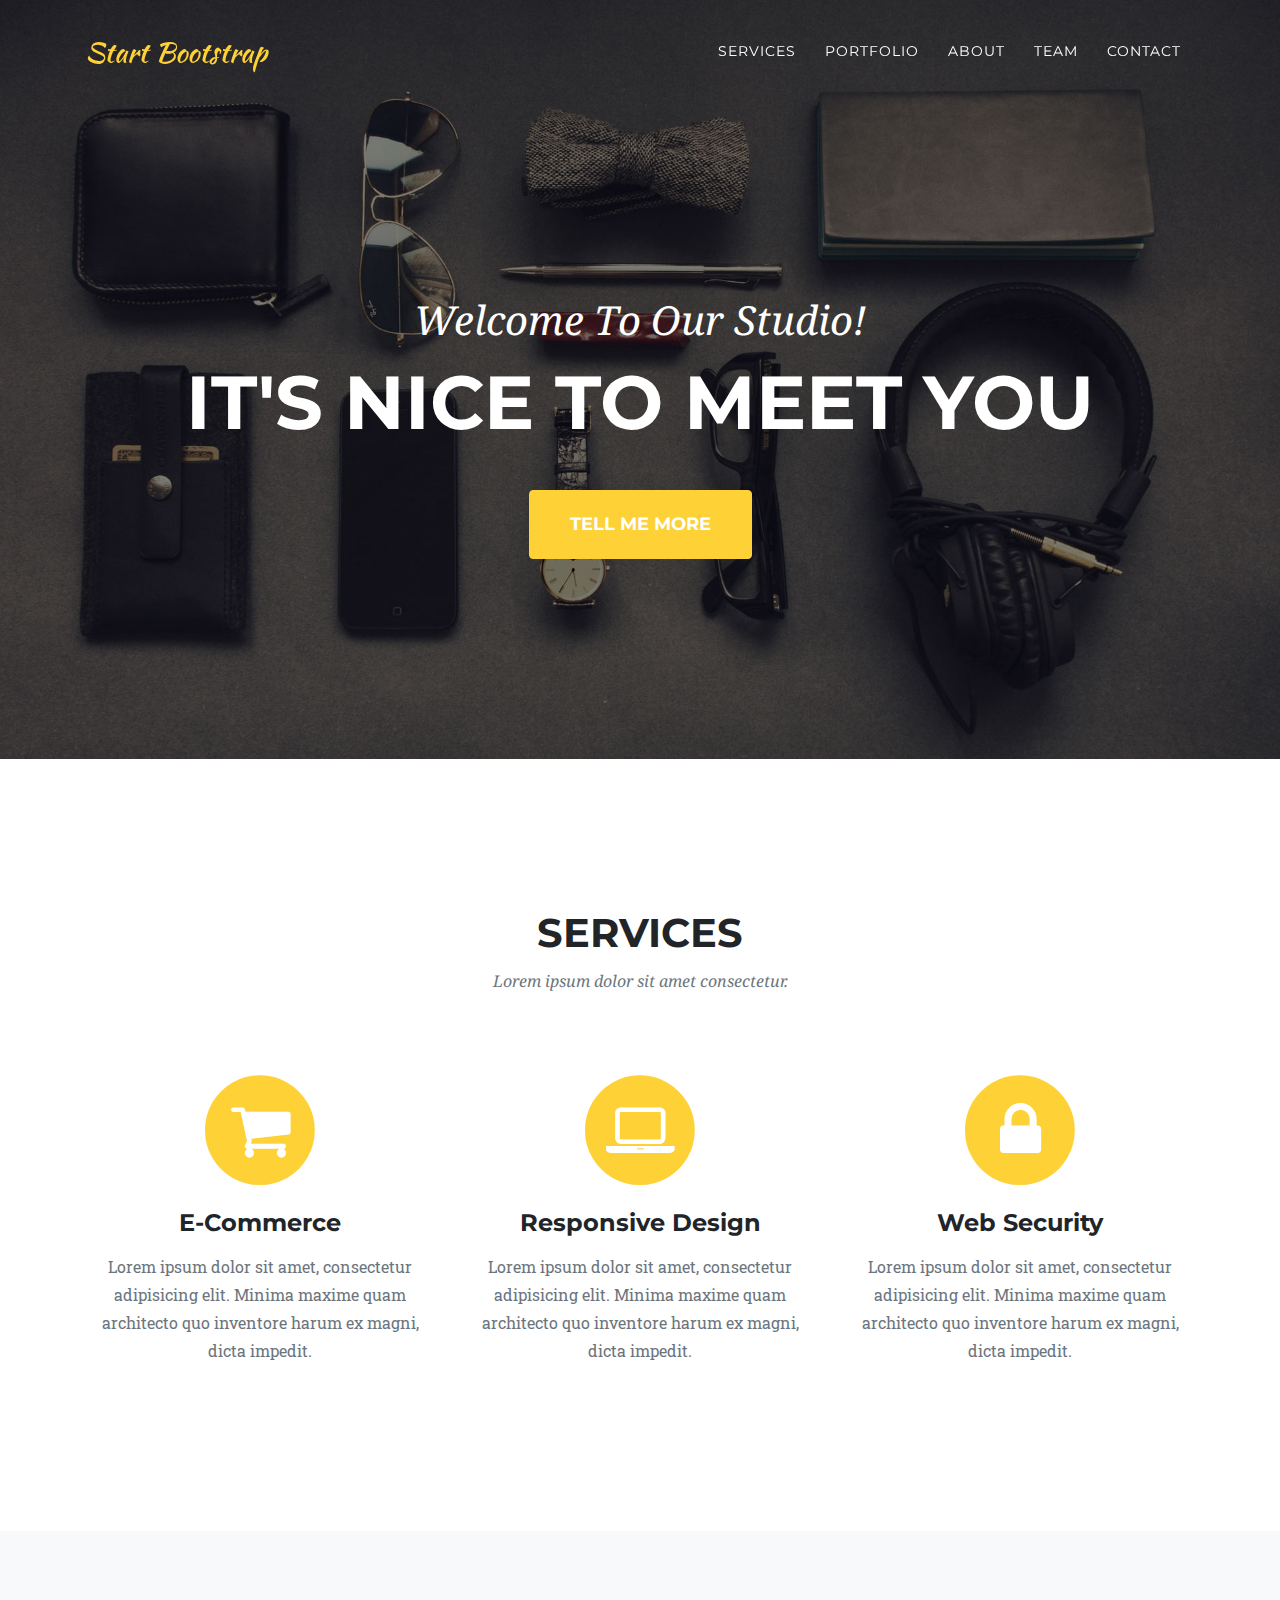
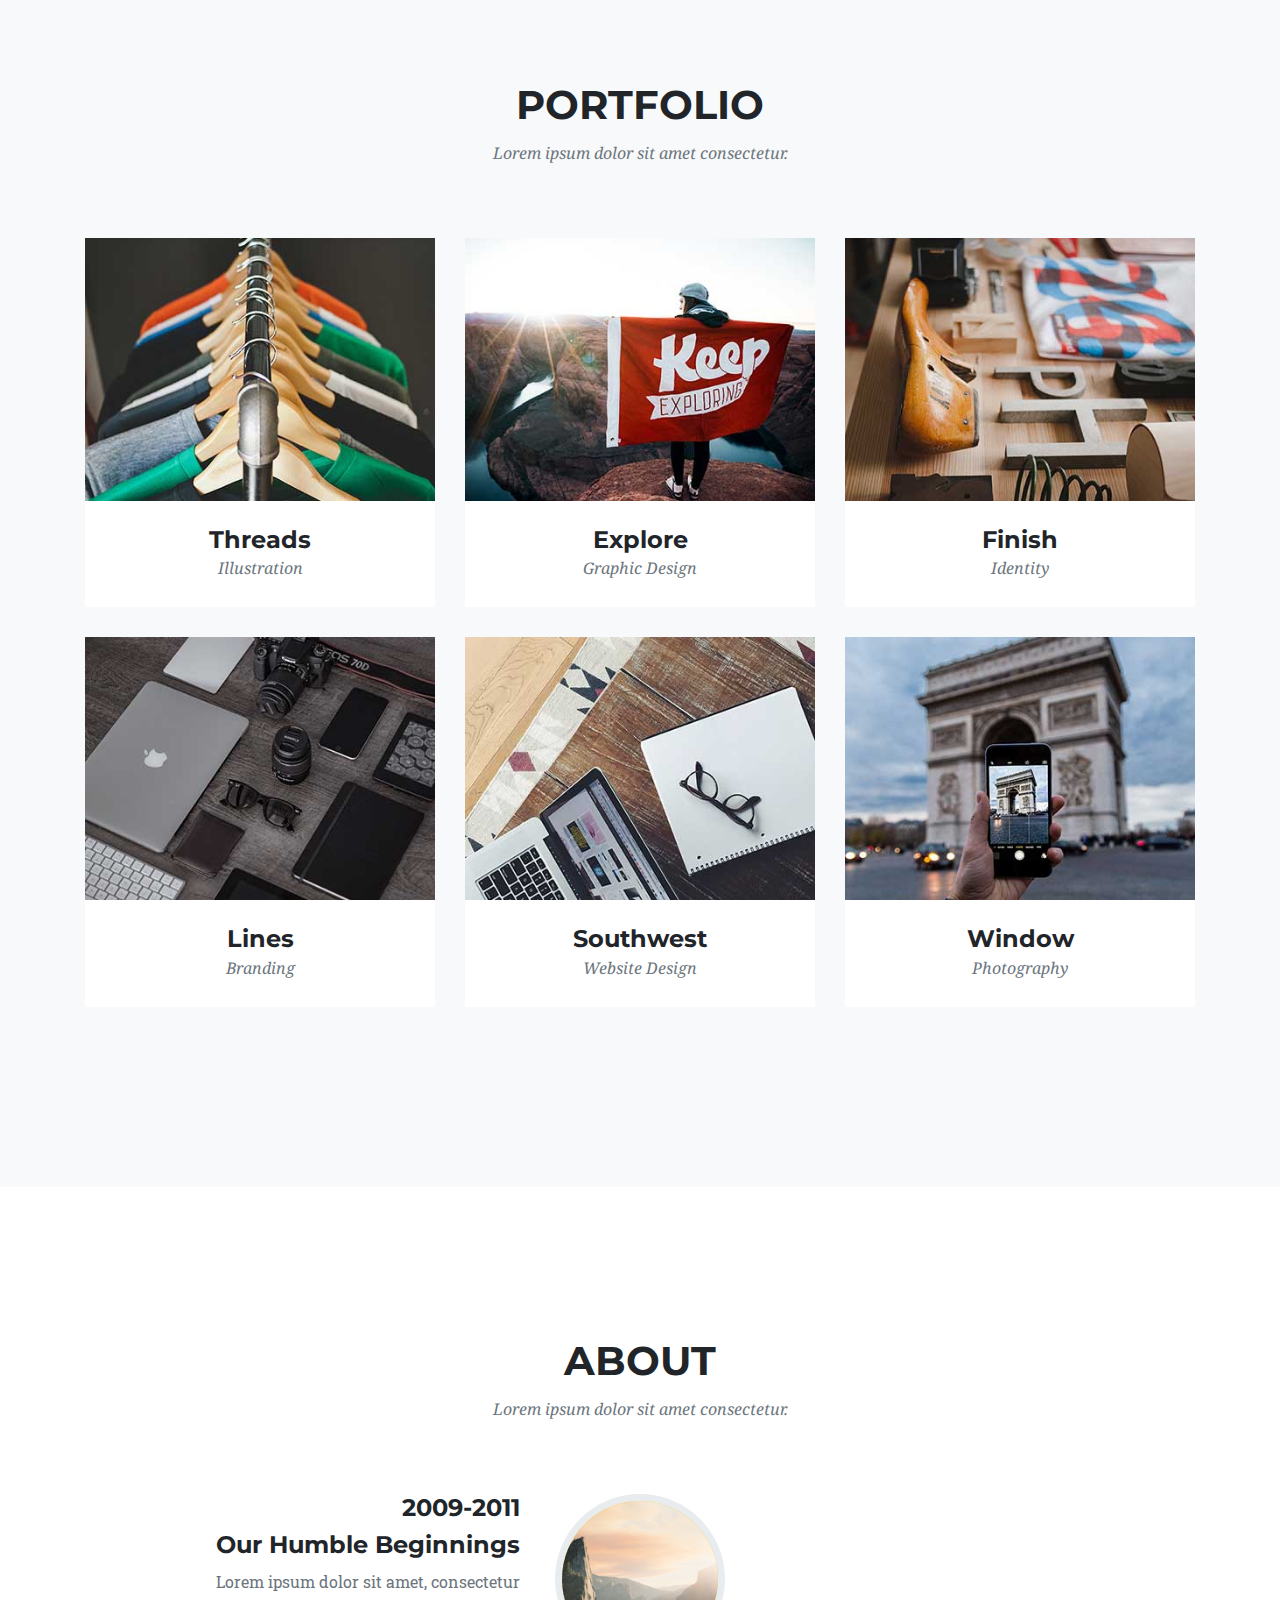
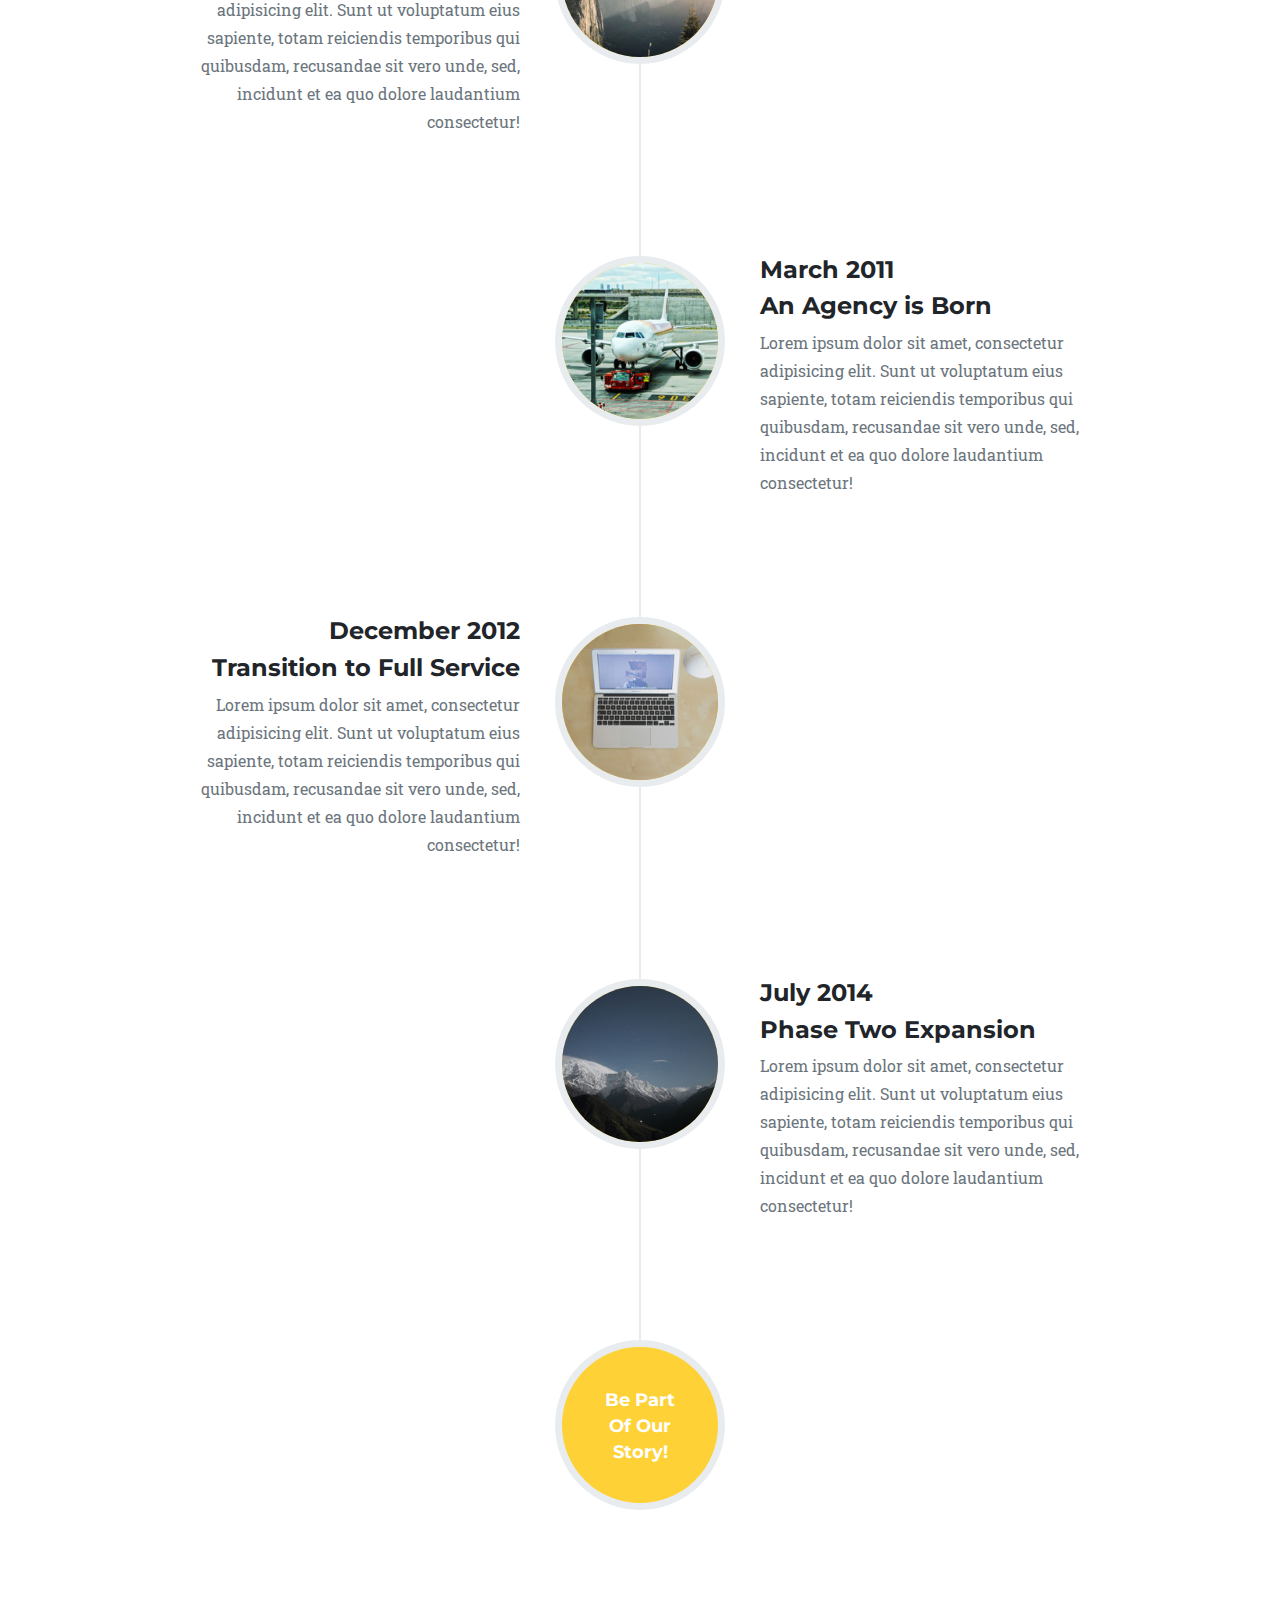
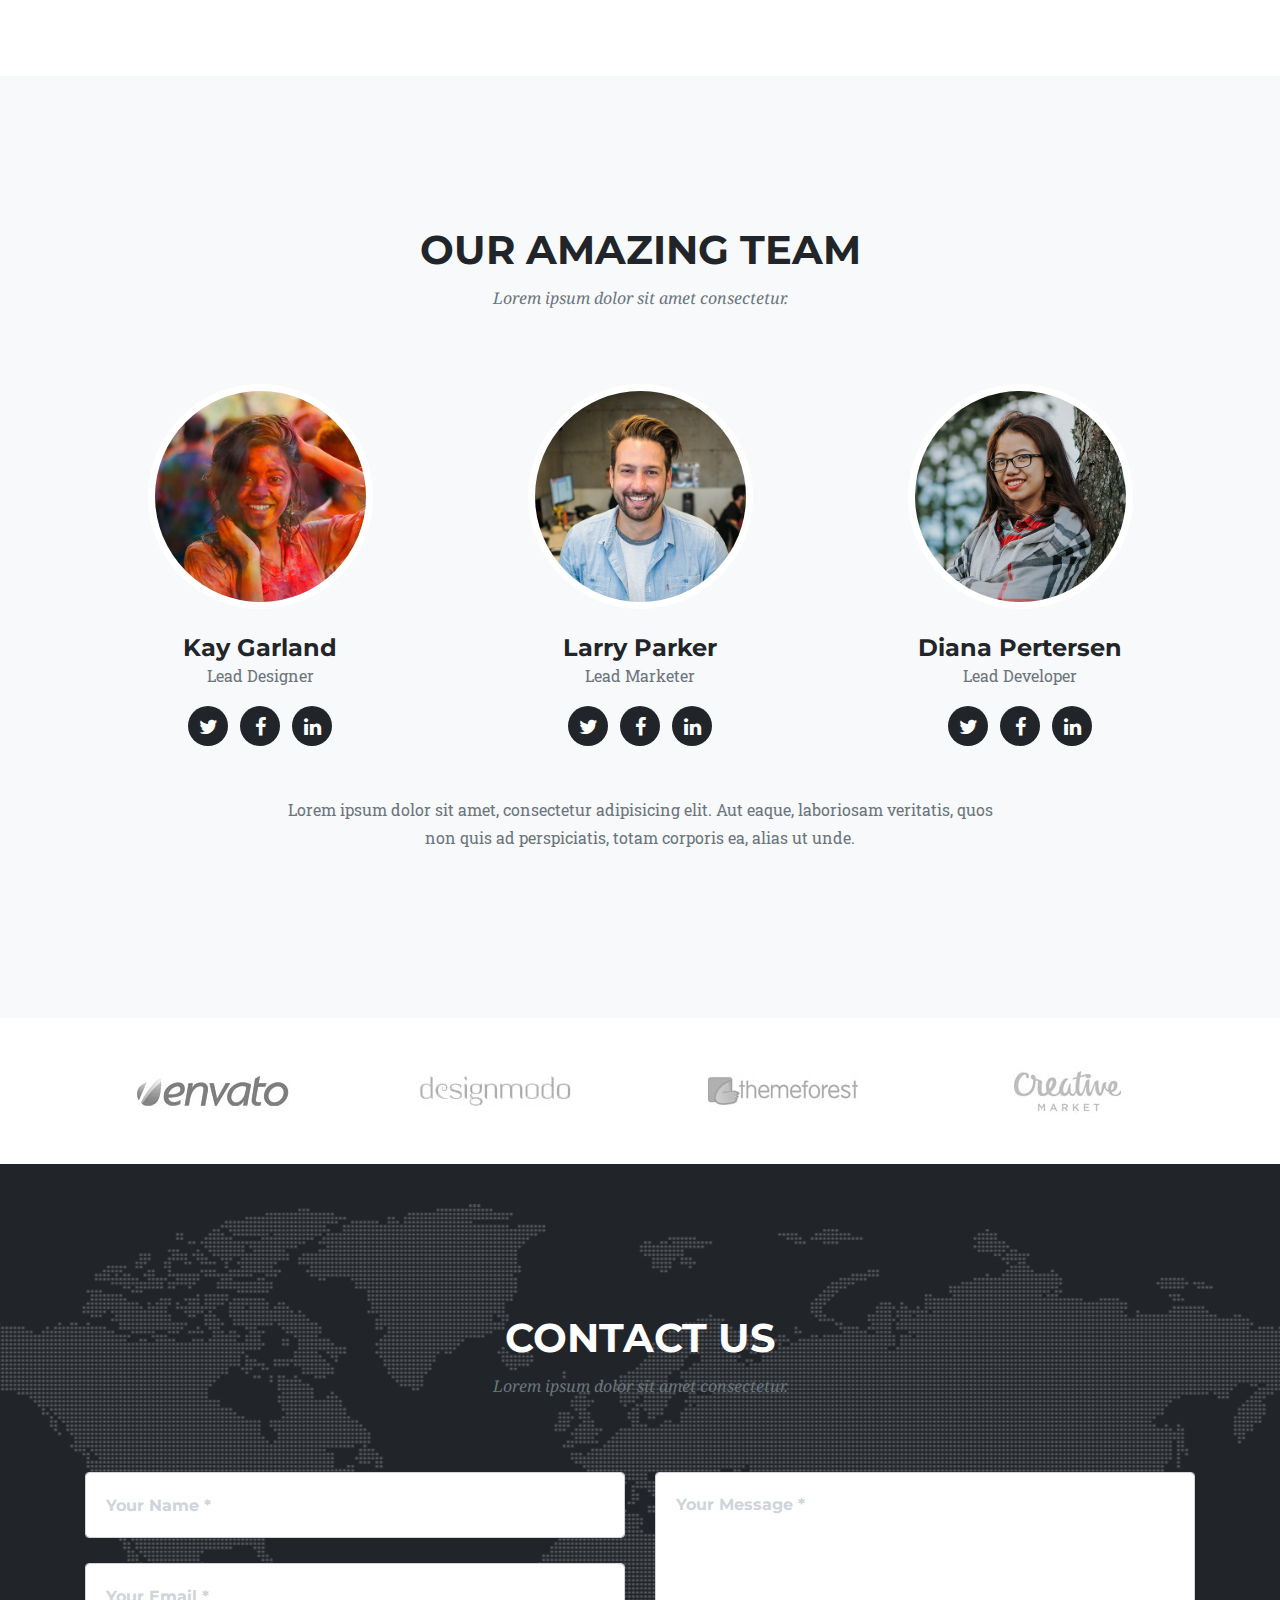
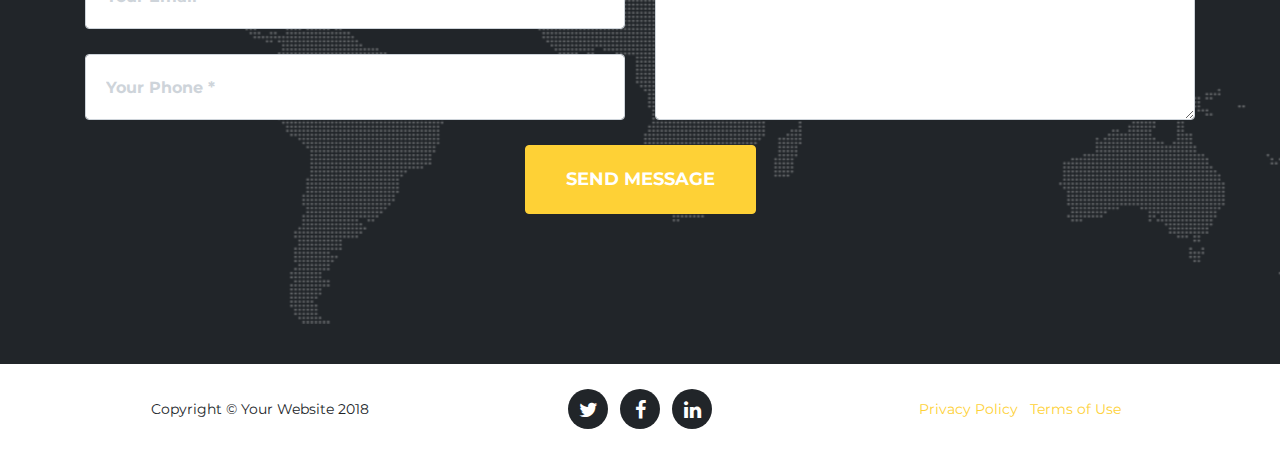
<file: index.html>
<!DOCTYPE html>
<html lang="en">

  <head>

    <meta charset="utf-8">
    <meta name="viewport" content="width=device-width, initial-scale=1, shrink-to-fit=no">
    <meta name="description" content="">
    <meta name="author" content="">

    <title>Agency - Start Bootstrap Theme</title>

    <!-- Bootstrap core CSS -->
    <link href="vendor/bootstrap/css/bootstrap.min.css" rel="stylesheet">

    <!-- Custom fonts for this template -->
    <link href="vendor/font-awesome/css/font-awesome.min.css" rel="stylesheet" type="text/css">
    <link href="https://fonts.googleapis.com/css?family=Montserrat:400,700" rel="stylesheet" type="text/css">
    <link href='https://fonts.googleapis.com/css?family=Kaushan+Script' rel='stylesheet' type='text/css'>
    <link href='https://fonts.googleapis.com/css?family=Droid+Serif:400,700,400italic,700italic' rel='stylesheet' type='text/css'>
    <link href='https://fonts.googleapis.com/css?family=Roboto+Slab:400,100,300,700' rel='stylesheet' type='text/css'>

    <!-- Custom styles for this template -->
    <link href="css/agency.min.css" rel="stylesheet">

  </head>

  <body id="page-top">

    <!-- Navigation -->
    <nav class="navbar navbar-expand-lg navbar-dark fixed-top" id="mainNav">
      <div class="container">
        <a class="navbar-brand js-scroll-trigger" href="#page-top">Start Bootstrap</a>
        <button class="navbar-toggler navbar-toggler-right" type="button" data-toggle="collapse" data-target="#navbarResponsive" aria-controls="navbarResponsive" aria-expanded="false" aria-label="Toggle navigation">
          Menu
          <i class="fa fa-bars"></i>
        </button>
        <div class="collapse navbar-collapse" id="navbarResponsive">
          <ul class="navbar-nav text-uppercase ml-auto">
            <li class="nav-item">
              <a class="nav-link js-scroll-trigger" href="#services">Services</a>
            </li>
            <li class="nav-item">
              <a class="nav-link js-scroll-trigger" href="#portfolio">Portfolio</a>
            </li>
            <li class="nav-item">
              <a class="nav-link js-scroll-trigger" href="#about">About</a>
            </li>
            <li class="nav-item">
              <a class="nav-link js-scroll-trigger" href="#team">Team</a>
            </li>
            <li class="nav-item">
              <a class="nav-link js-scroll-trigger" href="#contact">Contact</a>
            </li>
          </ul>
        </div>
      </div>
    </nav>

    <!-- Header -->
    <header class="masthead">
      <div class="container">
        <div class="intro-text">
          <div class="intro-lead-in">Welcome To Our Studio!</div>
          <div class="intro-heading text-uppercase">It's Nice To Meet You</div>
          <a class="btn btn-primary btn-xl text-uppercase js-scroll-trigger" href="#services">Tell Me More</a>
        </div>
      </div>
    </header>

    <!-- Services -->
    <section id="services">
      <div class="container">
        <div class="row">
          <div class="col-lg-12 text-center">
            <h2 class="section-heading text-uppercase">Services</h2>
            <h3 class="section-subheading text-muted">Lorem ipsum dolor sit amet consectetur.</h3>
          </div>
        </div>
        <div class="row text-center">
          <div class="col-md-4">
            <span class="fa-stack fa-4x">
              <i class="fa fa-circle fa-stack-2x text-primary"></i>
              <i class="fa fa-shopping-cart fa-stack-1x fa-inverse"></i>
            </span>
            <h4 class="service-heading">E-Commerce</h4>
            <p class="text-muted">Lorem ipsum dolor sit amet, consectetur adipisicing elit. Minima maxime quam architecto quo inventore harum ex magni, dicta impedit.</p>
          </div>
          <div class="col-md-4">
            <span class="fa-stack fa-4x">
              <i class="fa fa-circle fa-stack-2x text-primary"></i>
              <i class="fa fa-laptop fa-stack-1x fa-inverse"></i>
            </span>
            <h4 class="service-heading">Responsive Design</h4>
            <p class="text-muted">Lorem ipsum dolor sit amet, consectetur adipisicing elit. Minima maxime quam architecto quo inventore harum ex magni, dicta impedit.</p>
          </div>
          <div class="col-md-4">
            <span class="fa-stack fa-4x">
              <i class="fa fa-circle fa-stack-2x text-primary"></i>
              <i class="fa fa-lock fa-stack-1x fa-inverse"></i>
            </span>
            <h4 class="service-heading">Web Security</h4>
            <p class="text-muted">Lorem ipsum dolor sit amet, consectetur adipisicing elit. Minima maxime quam architecto quo inventore harum ex magni, dicta impedit.</p>
          </div>
        </div>
      </div>
    </section>

    <!-- Portfolio Grid -->
    <section class="bg-light" id="portfolio">
      <div class="container">
        <div class="row">
          <div class="col-lg-12 text-center">
            <h2 class="section-heading text-uppercase">Portfolio</h2>
            <h3 class="section-subheading text-muted">Lorem ipsum dolor sit amet consectetur.</h3>
          </div>
        </div>
        <div class="row">
          <div class="col-md-4 col-sm-6 portfolio-item">
            <a class="portfolio-link" data-toggle="modal" href="#portfolioModal1">
              <div class="portfolio-hover">
                <div class="portfolio-hover-content">
                  <i class="fa fa-plus fa-3x"></i>
                </div>
              </div>
              <img class="img-fluid" src="img/portfolio/01-thumbnail.jpg" alt="">
            </a>
            <div class="portfolio-caption">
              <h4>Threads</h4>
              <p class="text-muted">Illustration</p>
            </div>
          </div>
          <div class="col-md-4 col-sm-6 portfolio-item">
            <a class="portfolio-link" data-toggle="modal" href="#portfolioModal2">
              <div class="portfolio-hover">
                <div class="portfolio-hover-content">
                  <i class="fa fa-plus fa-3x"></i>
                </div>
              </div>
              <img class="img-fluid" src="img/portfolio/02-thumbnail.jpg" alt="">
            </a>
            <div class="portfolio-caption">
              <h4>Explore</h4>
              <p class="text-muted">Graphic Design</p>
            </div>
          </div>
          <div class="col-md-4 col-sm-6 portfolio-item">
            <a class="portfolio-link" data-toggle="modal" href="#portfolioModal3">
              <div class="portfolio-hover">
                <div class="portfolio-hover-content">
                  <i class="fa fa-plus fa-3x"></i>
                </div>
              </div>
              <img class="img-fluid" src="img/portfolio/03-thumbnail.jpg" alt="">
            </a>
            <div class="portfolio-caption">
              <h4>Finish</h4>
              <p class="text-muted">Identity</p>
            </div>
          </div>
          <div class="col-md-4 col-sm-6 portfolio-item">
            <a class="portfolio-link" data-toggle="modal" href="#portfolioModal4">
              <div class="portfolio-hover">
                <div class="portfolio-hover-content">
                  <i class="fa fa-plus fa-3x"></i>
                </div>
              </div>
              <img class="img-fluid" src="img/portfolio/04-thumbnail.jpg" alt="">
            </a>
            <div class="portfolio-caption">
              <h4>Lines</h4>
              <p class="text-muted">Branding</p>
            </div>
          </div>
          <div class="col-md-4 col-sm-6 portfolio-item">
            <a class="portfolio-link" data-toggle="modal" href="#portfolioModal5">
              <div class="portfolio-hover">
                <div class="portfolio-hover-content">
                  <i class="fa fa-plus fa-3x"></i>
                </div>
              </div>
              <img class="img-fluid" src="img/portfolio/05-thumbnail.jpg" alt="">
            </a>
            <div class="portfolio-caption">
              <h4>Southwest</h4>
              <p class="text-muted">Website Design</p>
            </div>
          </div>
          <div class="col-md-4 col-sm-6 portfolio-item">
            <a class="portfolio-link" data-toggle="modal" href="#portfolioModal6">
              <div class="portfolio-hover">
                <div class="portfolio-hover-content">
                  <i class="fa fa-plus fa-3x"></i>
                </div>
              </div>
              <img class="img-fluid" src="img/portfolio/06-thumbnail.jpg" alt="">
            </a>
            <div class="portfolio-caption">
              <h4>Window</h4>
              <p class="text-muted">Photography</p>
            </div>
          </div>
        </div>
      </div>
    </section>

    <!-- About -->
    <section id="about">
      <div class="container">
        <div class="row">
          <div class="col-lg-12 text-center">
            <h2 class="section-heading text-uppercase">About</h2>
            <h3 class="section-subheading text-muted">Lorem ipsum dolor sit amet consectetur.</h3>
          </div>
        </div>
        <div class="row">
          <div class="col-lg-12">
            <ul class="timeline">
              <li>
                <div class="timeline-image">
                  <img class="rounded-circle img-fluid" src="img/about/1.jpg" alt="">
                </div>
                <div class="timeline-panel">
                  <div class="timeline-heading">
                    <h4>2009-2011</h4>
                    <h4 class="subheading">Our Humble Beginnings</h4>
                  </div>
                  <div class="timeline-body">
                    <p class="text-muted">Lorem ipsum dolor sit amet, consectetur adipisicing elit. Sunt ut voluptatum eius sapiente, totam reiciendis temporibus qui quibusdam, recusandae sit vero unde, sed, incidunt et ea quo dolore laudantium consectetur!</p>
                  </div>
                </div>
              </li>
              <li class="timeline-inverted">
                <div class="timeline-image">
                  <img class="rounded-circle img-fluid" src="img/about/2.jpg" alt="">
                </div>
                <div class="timeline-panel">
                  <div class="timeline-heading">
                    <h4>March 2011</h4>
                    <h4 class="subheading">An Agency is Born</h4>
                  </div>
                  <div class="timeline-body">
                    <p class="text-muted">Lorem ipsum dolor sit amet, consectetur adipisicing elit. Sunt ut voluptatum eius sapiente, totam reiciendis temporibus qui quibusdam, recusandae sit vero unde, sed, incidunt et ea quo dolore laudantium consectetur!</p>
                  </div>
                </div>
              </li>
              <li>
                <div class="timeline-image">
                  <img class="rounded-circle img-fluid" src="img/about/3.jpg" alt="">
                </div>
                <div class="timeline-panel">
                  <div class="timeline-heading">
                    <h4>December 2012</h4>
                    <h4 class="subheading">Transition to Full Service</h4>
                  </div>
                  <div class="timeline-body">
                    <p class="text-muted">Lorem ipsum dolor sit amet, consectetur adipisicing elit. Sunt ut voluptatum eius sapiente, totam reiciendis temporibus qui quibusdam, recusandae sit vero unde, sed, incidunt et ea quo dolore laudantium consectetur!</p>
                  </div>
                </div>
              </li>
              <li class="timeline-inverted">
                <div class="timeline-image">
                  <img class="rounded-circle img-fluid" src="img/about/4.jpg" alt="">
                </div>
                <div class="timeline-panel">
                  <div class="timeline-heading">
                    <h4>July 2014</h4>
                    <h4 class="subheading">Phase Two Expansion</h4>
                  </div>
                  <div class="timeline-body">
                    <p class="text-muted">Lorem ipsum dolor sit amet, consectetur adipisicing elit. Sunt ut voluptatum eius sapiente, totam reiciendis temporibus qui quibusdam, recusandae sit vero unde, sed, incidunt et ea quo dolore laudantium consectetur!</p>
                  </div>
                </div>
              </li>
              <li class="timeline-inverted">
                <div class="timeline-image">
                  <h4>Be Part
                    <br>Of Our
                    <br>Story!</h4>
                </div>
              </li>
            </ul>
          </div>
        </div>
      </div>
    </section>

    <!-- Team -->
    <section class="bg-light" id="team">
      <div class="container">
        <div class="row">
          <div class="col-lg-12 text-center">
            <h2 class="section-heading text-uppercase">Our Amazing Team</h2>
            <h3 class="section-subheading text-muted">Lorem ipsum dolor sit amet consectetur.</h3>
          </div>
        </div>
        <div class="row">
          <div class="col-sm-4">
            <div class="team-member">
              <img class="mx-auto rounded-circle" src="img/team/1.jpg" alt="">
              <h4>Kay Garland</h4>
              <p class="text-muted">Lead Designer</p>
              <ul class="list-inline social-buttons">
                <li class="list-inline-item">
                  <a href="#">
                    <i class="fa fa-twitter"></i>
                  </a>
                </li>
                <li class="list-inline-item">
                  <a href="#">
                    <i class="fa fa-facebook"></i>
                  </a>
                </li>
                <li class="list-inline-item">
                  <a href="#">
                    <i class="fa fa-linkedin"></i>
                  </a>
                </li>
              </ul>
            </div>
          </div>
          <div class="col-sm-4">
            <div class="team-member">
              <img class="mx-auto rounded-circle" src="img/team/2.jpg" alt="">
              <h4>Larry Parker</h4>
              <p class="text-muted">Lead Marketer</p>
              <ul class="list-inline social-buttons">
                <li class="list-inline-item">
                  <a href="#">
                    <i class="fa fa-twitter"></i>
                  </a>
                </li>
                <li class="list-inline-item">
                  <a href="#">
                    <i class="fa fa-facebook"></i>
                  </a>
                </li>
                <li class="list-inline-item">
                  <a href="#">
                    <i class="fa fa-linkedin"></i>
                  </a>
                </li>
              </ul>
            </div>
          </div>
          <div class="col-sm-4">
            <div class="team-member">
              <img class="mx-auto rounded-circle" src="img/team/3.jpg" alt="">
              <h4>Diana Pertersen</h4>
              <p class="text-muted">Lead Developer</p>
              <ul class="list-inline social-buttons">
                <li class="list-inline-item">
                  <a href="#">
                    <i class="fa fa-twitter"></i>
                  </a>
                </li>
                <li class="list-inline-item">
                  <a href="#">
                    <i class="fa fa-facebook"></i>
                  </a>
                </li>
                <li class="list-inline-item">
                  <a href="#">
                    <i class="fa fa-linkedin"></i>
                  </a>
                </li>
              </ul>
            </div>
          </div>
        </div>
        <div class="row">
          <div class="col-lg-8 mx-auto text-center">
            <p class="large text-muted">Lorem ipsum dolor sit amet, consectetur adipisicing elit. Aut eaque, laboriosam veritatis, quos non quis ad perspiciatis, totam corporis ea, alias ut unde.</p>
          </div>
        </div>
      </div>
    </section>

    <!-- Clients -->
    <section class="py-5">
      <div class="container">
        <div class="row">
          <div class="col-md-3 col-sm-6">
            <a href="#">
              <img class="img-fluid d-block mx-auto" src="img/logos/envato.jpg" alt="">
            </a>
          </div>
          <div class="col-md-3 col-sm-6">
            <a href="#">
              <img class="img-fluid d-block mx-auto" src="img/logos/designmodo.jpg" alt="">
            </a>
          </div>
          <div class="col-md-3 col-sm-6">
            <a href="#">
              <img class="img-fluid d-block mx-auto" src="img/logos/themeforest.jpg" alt="">
            </a>
          </div>
          <div class="col-md-3 col-sm-6">
            <a href="#">
              <img class="img-fluid d-block mx-auto" src="img/logos/creative-market.jpg" alt="">
            </a>
          </div>
        </div>
      </div>
    </section>

    <!-- Contact -->
    <section id="contact">
      <div class="container">
        <div class="row">
          <div class="col-lg-12 text-center">
            <h2 class="section-heading text-uppercase">Contact Us</h2>
            <h3 class="section-subheading text-muted">Lorem ipsum dolor sit amet consectetur.</h3>
          </div>
        </div>
        <div class="row">
          <div class="col-lg-12">
            <form id="contactForm" name="sentMessage" novalidate="novalidate">
              <div class="row">
                <div class="col-md-6">
                  <div class="form-group">
                    <input class="form-control" id="name" type="text" placeholder="Your Name *" required="required" data-validation-required-message="Please enter your name.">
                    <p class="help-block text-danger"></p>
                  </div>
                  <div class="form-group">
                    <input class="form-control" id="email" type="email" placeholder="Your Email *" required="required" data-validation-required-message="Please enter your email address.">
                    <p class="help-block text-danger"></p>
                  </div>
                  <div class="form-group">
                    <input class="form-control" id="phone" type="tel" placeholder="Your Phone *" required="required" data-validation-required-message="Please enter your phone number.">
                    <p class="help-block text-danger"></p>
                  </div>
                </div>
                <div class="col-md-6">
                  <div class="form-group">
                    <textarea class="form-control" id="message" placeholder="Your Message *" required="required" data-validation-required-message="Please enter a message."></textarea>
                    <p class="help-block text-danger"></p>
                  </div>
                </div>
                <div class="clearfix"></div>
                <div class="col-lg-12 text-center">
                  <div id="success"></div>
                  <button id="sendMessageButton" class="btn btn-primary btn-xl text-uppercase" type="submit">Send Message</button>
                </div>
              </div>
            </form>
          </div>
        </div>
      </div>
    </section>

    <!-- Footer -->
    <footer>
      <div class="container">
        <div class="row">
          <div class="col-md-4">
            <span class="copyright">Copyright &copy; Your Website 2018</span>
          </div>
          <div class="col-md-4">
            <ul class="list-inline social-buttons">
              <li class="list-inline-item">
                <a href="#">
                  <i class="fa fa-twitter"></i>
                </a>
              </li>
              <li class="list-inline-item">
                <a href="#">
                  <i class="fa fa-facebook"></i>
                </a>
              </li>
              <li class="list-inline-item">
                <a href="#">
                  <i class="fa fa-linkedin"></i>
                </a>
              </li>
            </ul>
          </div>
          <div class="col-md-4">
            <ul class="list-inline quicklinks">
              <li class="list-inline-item">
                <a href="#">Privacy Policy</a>
              </li>
              <li class="list-inline-item">
                <a href="#">Terms of Use</a>
              </li>
            </ul>
          </div>
        </div>
      </div>
    </footer>

    <!-- Portfolio Modals -->

    <!-- Modal 1 -->
    <div class="portfolio-modal modal fade" id="portfolioModal1" tabindex="-1" role="dialog" aria-hidden="true">
      <div class="modal-dialog">
        <div class="modal-content">
          <div class="close-modal" data-dismiss="modal">
            <div class="lr">
              <div class="rl"></div>
            </div>
          </div>
          <div class="container">
            <div class="row">
              <div class="col-lg-8 mx-auto">
                <div class="modal-body">
                  <!-- Project Details Go Here -->
                  <h2 class="text-uppercase">Project Name</h2>
                  <p class="item-intro text-muted">Lorem ipsum dolor sit amet consectetur.</p>
                  <img class="img-fluid d-block mx-auto" src="img/portfolio/01-full.jpg" alt="">
                  <p>Use this area to describe your project. Lorem ipsum dolor sit amet, consectetur adipisicing elit. Est blanditiis dolorem culpa incidunt minus dignissimos deserunt repellat aperiam quasi sunt officia expedita beatae cupiditate, maiores repudiandae, nostrum, reiciendis facere nemo!</p>
                  <ul class="list-inline">
                    <li>Date: January 2017</li>
                    <li>Client: Threads</li>
                    <li>Category: Illustration</li>
                  </ul>
                  <button class="btn btn-primary" data-dismiss="modal" type="button">
                    <i class="fa fa-times"></i>
                    Close Project</button>
                </div>
              </div>
            </div>
          </div>
        </div>
      </div>
    </div>

    <!-- Modal 2 -->
    <div class="portfolio-modal modal fade" id="portfolioModal2" tabindex="-1" role="dialog" aria-hidden="true">
      <div class="modal-dialog">
        <div class="modal-content">
          <div class="close-modal" data-dismiss="modal">
            <div class="lr">
              <div class="rl"></div>
            </div>
          </div>
          <div class="container">
            <div class="row">
              <div class="col-lg-8 mx-auto">
                <div class="modal-body">
                  <!-- Project Details Go Here -->
                  <h2 class="text-uppercase">Project Name</h2>
                  <p class="item-intro text-muted">Lorem ipsum dolor sit amet consectetur.</p>
                  <img class="img-fluid d-block mx-auto" src="img/portfolio/02-full.jpg" alt="">
                  <p>Use this area to describe your project. Lorem ipsum dolor sit amet, consectetur adipisicing elit. Est blanditiis dolorem culpa incidunt minus dignissimos deserunt repellat aperiam quasi sunt officia expedita beatae cupiditate, maiores repudiandae, nostrum, reiciendis facere nemo!</p>
                  <ul class="list-inline">
                    <li>Date: January 2017</li>
                    <li>Client: Explore</li>
                    <li>Category: Graphic Design</li>
                  </ul>
                  <button class="btn btn-primary" data-dismiss="modal" type="button">
                    <i class="fa fa-times"></i>
                    Close Project</button>
                </div>
              </div>
            </div>
          </div>
        </div>
      </div>
    </div>

    <!-- Modal 3 -->
    <div class="portfolio-modal modal fade" id="portfolioModal3" tabindex="-1" role="dialog" aria-hidden="true">
      <div class="modal-dialog">
        <div class="modal-content">
          <div class="close-modal" data-dismiss="modal">
            <div class="lr">
              <div class="rl"></div>
            </div>
          </div>
          <div class="container">
            <div class="row">
              <div class="col-lg-8 mx-auto">
                <div class="modal-body">
                  <!-- Project Details Go Here -->
                  <h2 class="text-uppercase">Project Name</h2>
                  <p class="item-intro text-muted">Lorem ipsum dolor sit amet consectetur.</p>
                  <img class="img-fluid d-block mx-auto" src="img/portfolio/03-full.jpg" alt="">
                  <p>Use this area to describe your project. Lorem ipsum dolor sit amet, consectetur adipisicing elit. Est blanditiis dolorem culpa incidunt minus dignissimos deserunt repellat aperiam quasi sunt officia expedita beatae cupiditate, maiores repudiandae, nostrum, reiciendis facere nemo!</p>
                  <ul class="list-inline">
                    <li>Date: January 2017</li>
                    <li>Client: Finish</li>
                    <li>Category: Identity</li>
                  </ul>
                  <button class="btn btn-primary" data-dismiss="modal" type="button">
                    <i class="fa fa-times"></i>
                    Close Project</button>
                </div>
              </div>
            </div>
          </div>
        </div>
      </div>
    </div>

    <!-- Modal 4 -->
    <div class="portfolio-modal modal fade" id="portfolioModal4" tabindex="-1" role="dialog" aria-hidden="true">
      <div class="modal-dialog">
        <div class="modal-content">
          <div class="close-modal" data-dismiss="modal">
            <div class="lr">
              <div class="rl"></div>
            </div>
          </div>
          <div class="container">
            <div class="row">
              <div class="col-lg-8 mx-auto">
                <div class="modal-body">
                  <!-- Project Details Go Here -->
                  <h2 class="text-uppercase">Project Name</h2>
                  <p class="item-intro text-muted">Lorem ipsum dolor sit amet consectetur.</p>
                  <img class="img-fluid d-block mx-auto" src="img/portfolio/04-full.jpg" alt="">
                  <p>Use this area to describe your project. Lorem ipsum dolor sit amet, consectetur adipisicing elit. Est blanditiis dolorem culpa incidunt minus dignissimos deserunt repellat aperiam quasi sunt officia expedita beatae cupiditate, maiores repudiandae, nostrum, reiciendis facere nemo!</p>
                  <ul class="list-inline">
                    <li>Date: January 2017</li>
                    <li>Client: Lines</li>
                    <li>Category: Branding</li>
                  </ul>
                  <button class="btn btn-primary" data-dismiss="modal" type="button">
                    <i class="fa fa-times"></i>
                    Close Project</button>
                </div>
              </div>
            </div>
          </div>
        </div>
      </div>
    </div>

    <!-- Modal 5 -->
    <div class="portfolio-modal modal fade" id="portfolioModal5" tabindex="-1" role="dialog" aria-hidden="true">
      <div class="modal-dialog">
        <div class="modal-content">
          <div class="close-modal" data-dismiss="modal">
            <div class="lr">
              <div class="rl"></div>
            </div>
          </div>
          <div class="container">
            <div class="row">
              <div class="col-lg-8 mx-auto">
                <div class="modal-body">
                  <!-- Project Details Go Here -->
                  <h2 class="text-uppercase">Project Name</h2>
                  <p class="item-intro text-muted">Lorem ipsum dolor sit amet consectetur.</p>
                  <img class="img-fluid d-block mx-auto" src="img/portfolio/05-full.jpg" alt="">
                  <p>Use this area to describe your project. Lorem ipsum dolor sit amet, consectetur adipisicing elit. Est blanditiis dolorem culpa incidunt minus dignissimos deserunt repellat aperiam quasi sunt officia expedita beatae cupiditate, maiores repudiandae, nostrum, reiciendis facere nemo!</p>
                  <ul class="list-inline">
                    <li>Date: January 2017</li>
                    <li>Client: Southwest</li>
                    <li>Category: Website Design</li>
                  </ul>
                  <button class="btn btn-primary" data-dismiss="modal" type="button">
                    <i class="fa fa-times"></i>
                    Close Project</button>
                </div>
              </div>
            </div>
          </div>
        </div>
      </div>
    </div>

    <!-- Modal 6 -->
    <div class="portfolio-modal modal fade" id="portfolioModal6" tabindex="-1" role="dialog" aria-hidden="true">
      <div class="modal-dialog">
        <div class="modal-content">
          <div class="close-modal" data-dismiss="modal">
            <div class="lr">
              <div class="rl"></div>
            </div>
          </div>
          <div class="container">
            <div class="row">
              <div class="col-lg-8 mx-auto">
                <div class="modal-body">
                  <!-- Project Details Go Here -->
                  <h2 class="text-uppercase">Project Name</h2>
                  <p class="item-intro text-muted">Lorem ipsum dolor sit amet consectetur.</p>
                  <img class="img-fluid d-block mx-auto" src="img/portfolio/06-full.jpg" alt="">
                  <p>Use this area to describe your project. Lorem ipsum dolor sit amet, consectetur adipisicing elit. Est blanditiis dolorem culpa incidunt minus dignissimos deserunt repellat aperiam quasi sunt officia expedita beatae cupiditate, maiores repudiandae, nostrum, reiciendis facere nemo!</p>
                  <ul class="list-inline">
                    <li>Date: January 2017</li>
                    <li>Client: Window</li>
                    <li>Category: Photography</li>
                  </ul>
                  <button class="btn btn-primary" data-dismiss="modal" type="button">
                    <i class="fa fa-times"></i>
                    Close Project</button>
                </div>
              </div>
            </div>
          </div>
        </div>
      </div>
    </div>

    <!-- Bootstrap core JavaScript -->
    <script src="vendor/jquery/jquery.min.js"></script>
    <script src="vendor/bootstrap/js/bootstrap.bundle.min.js"></script>

    <!-- Plugin JavaScript -->
    <script src="vendor/jquery-easing/jquery.easing.min.js"></script>

    <!-- Contact form JavaScript -->
    <script src="js/jqBootstrapValidation.js"></script>
    <script src="js/contact_me.js"></script>

    <!-- Custom scripts for this template -->
    <script src="js/agency.min.js"></script>

  </body>

</html>
</file>
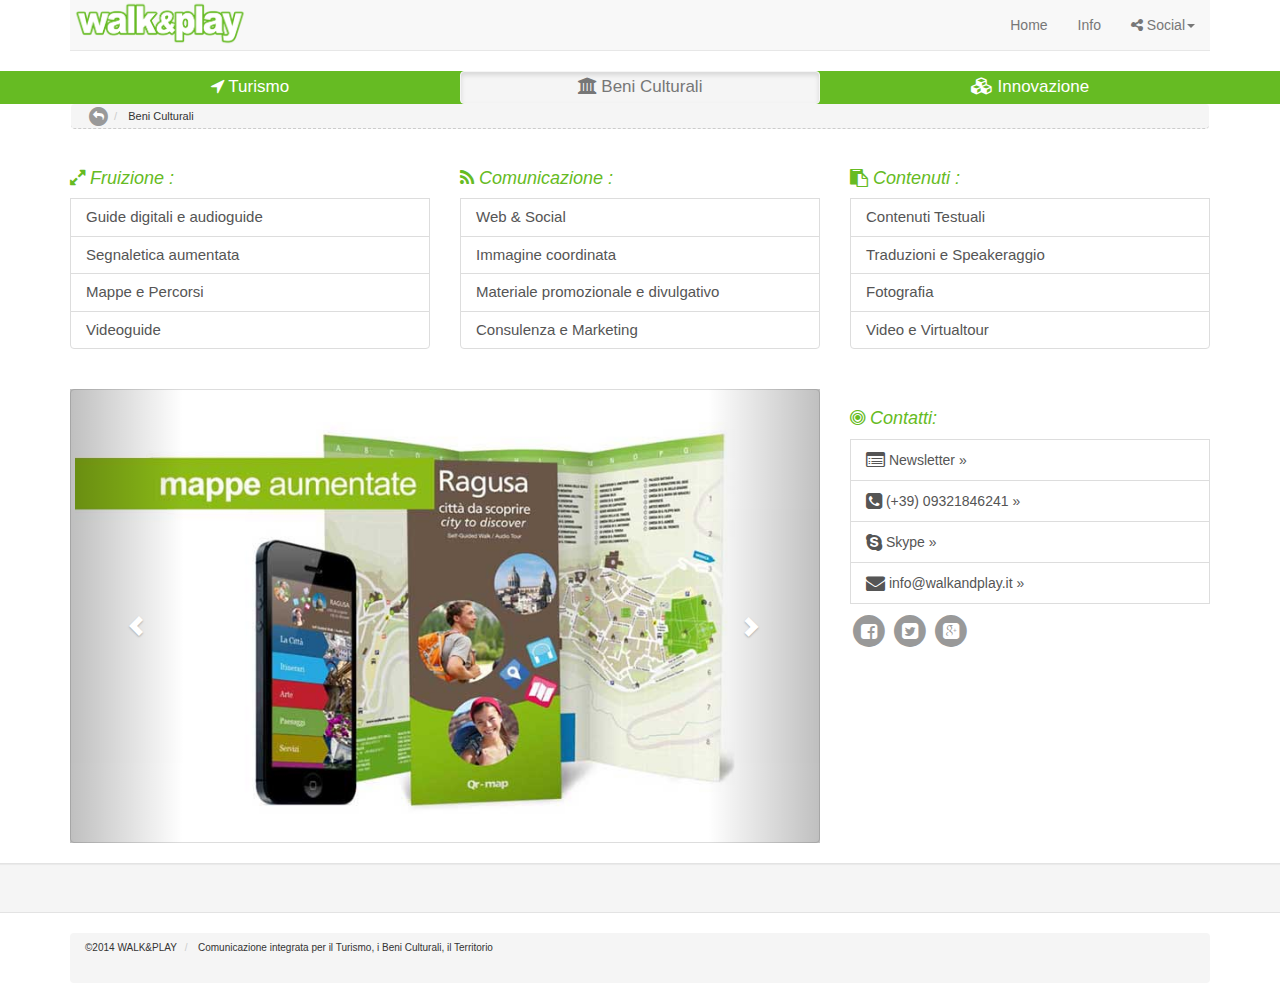
<file: data/beni-culturali.html>
<!DOCTYPE html>
<html lang="it">
<head>
<meta charset="utf-8">
<title>Beni Culturali Città Museo allestimenti comunicazione guide</title>
<meta name="viewport" content="width=device-width, initial-scale=1.0">
<meta name="description" content="Comunicazione per beni culturali, musei, siti archeologici, reti museali. Guide digitali e Contenuti, Web, Social, allestimenti, progetto e consulenza">
<meta name="keywords" content="beni culturali comunicazione guide web museo citt&agrave; mappe social">
<meta name="author" content="walkandplay.it">
<meta http-equiv="Content-Type" content="text/html; charset=utf-8">
<meta name="ROBOTS" content="INDEX,NOFOLLOW">
<link href="../css/css.css" rel="stylesheet">

<!-- HTML5 shim, for IE6-8 support of HTML5 elements -->
<!--[if lt IE 9]>
    <script src="js/html5shiv.js"></script>
  <![endif]-->


<script type="text/javascript" src="../js/scripts.js"></script>
</head>

<body>
<div class="container">
  <div class="row clearfix">
    <div class="col-md-12 column">
      <nav class="navbar navbar-default navbar-static-top" role="navigation">
        <div class="navbar-header">
          <button type="button" class="navbar-toggle" data-toggle="collapse" data-target="#bs-example-navbar-collapse-1"> <span class="sr-only"></span><span class="icon-bar"></span><span class="icon-bar"></span><span class="icon-bar"></span></button>
          <a href="../index.html" target="_self" title="Walkandplay - comunicazione e contenuti per i Beni Culturali"><img src="images/logo-walkandplay-comunicazione-turistica-beni-culturali.png" alt="logo walkandplay; comunicazione e fruizione per i beni culturali" width="180" height="45" class="pull-left"></a><a href="../index.html" target="_self" class="navbar-brand visible-md tit">
          </a></div>
       <div class="collapse navbar-collapse" id="bs-example-navbar-collapse-1">
          <ul class="nav navbar-nav navbar-right">
            <li> <a href="../index.html">Home</a> </li>
            <li> <a href="newsletter.html">Info</a> </li>
            <li class="dropdown"> <a href="#" class="dropdown-toggle" data-toggle="dropdown"><i class="fa fa-share-alt"></i> Social<strong class="caret"></strong></a>
              <ul class="dropdown-menu">
                <li class="socialtopmenu"> <a href="https://www.facebook.com/walkandplay"><i class="fa fa-facebook-square fa-lg"></i> Facebook</a> </li>
                <li class="socialtopmenu"> <a href="https://twitter.com/sicilia_turismo"><i class="fa fa-twitter-square fa-lg"></i> Twitter</a> </li>
                <li class="socialtopmenu"> <a href="https://plus.google.com/+WalkandplayIt  "><i class="fa fa-google-plus-square fa-lg"></i> Google+</a> </li>
              </ul>
            </li>
          </ul>
        </div>
      </nav>
    </div>
  </div>
</div>
<div class="container-fluid background_verde">
  <div class="container">
    <div class="row clearfix">
      <div class="col-md-4 col-sm-4 column"> <a href="turismo.html" title="Servizi per il Turismo: promozione e comunicazione" target="_self">
        <button type="button" class="btn btn-block btn-success areeserv">
        <h3><i class="fa fa-location-arrow"></i> Turismo</h3>
        </button>
        </a> </div>
      <div class="col-md-4 col-sm-4 column"> <a href="beni-culturali.html" title="servizi per i beni culturali, parchi, musei" target="_self">
        <button type="button" class="btn btn-block btn-success areeserv active">
        <h3><i class="fa fa-bank"></i> Beni Culturali</h3>
        </button>
        </a> </div>
      <div class="col-md-4 col-sm-4 column"> <a href="prodotti.html" title="soluzioni innovative di visita, promozione, fruizione Turistica e Culturale" target="_self">
        <button type="button" class="btn btn-block btn-success areeserv">
        <h3> <i class="fa fa-cubes"></i> Innovazione</h3>
        </button>
        </a> </div>
    </div>
  </div>
</div>
<div class="container">
  <div class="row clearfix">
    <div class="row clearfix">
           <div class="col-md-12 column">
            <ul class="breadcrumb bre">
              <li><a onclick="history.back();"><span class="fa-stack color">  <i class="fa fa-circle fa-stack-2x"></i>  <i class="fa fa-mail-reply fa-stack-1x fa-inverse"></i></span></a></li><li> Beni Culturali </li>
            </ul>
          </div>
        </div>
    <div class="col-md-4 col-sm-4 column">
      <div class="list-group">
        <div class="titserv">
          <h2><i class="fa fa-expand"></i> Fruizione <p class="hidden">siti, citt&agrave;, musei</p>:</h2>
        </div>
      <a href="guide-digitali-audioguide.html" title="Guide digitali e audioguide perla fruizione di città, musei, parchi." target="_self" class="list-group-item lista"> <h3>Guide digitali e audioguide</h3></a> <a href="#" title="Segnaletica e indicazioni didattiche con contenuti multimediali integrati" target="_self" class="list-group-item lista"><h3> Segnaletica aumentata</h3></a> <a href="#" title="mappe turistiche, percorsi pedonali, accessibili, itinerari turistici" target="_self" class="list-group-item lista"> <h3>Mappe e Percorsi</h3></a> <a href="#" title="videoguide" target="_self" class="list-group-item lista"> <h3>Videoguide</h3></a> </div>
    </div>
    <div class="col-md-4 col-sm-4 column">
      <div class="list-group">
        <div class="titserv">
          <h2><i class="fa fa-rss"></i> Comunicazione <p class="hidden">per i siti culturali, territorio, museo, consulenza e progettazione, marketing culturale</p>:</h2>
        </div>
      <a href="#" title="siti web , portali e gestione social networks" target="_self" class="list-group-item lista"> <h3>Web &amp; Social</h3></a> <a href="#" title="immagine coordinata e brand identity" target="_self" class="list-group-item lista"> <h3>Immagine coordinata</h3></a> <a href="#" title="depliant brochure e materiale promozionale e divulgativo" target="_self" class="list-group-item lista"><h3> Materiale promozionale e divulgativo</h3></a> <a href="#" title="Consulenza in progettazione turistica e marketing" target="_self" class="list-group-item lista"> <h3>Consulenza e Marketing</h3></a> </div>
    </div>
    <div class="col-md-4 col-sm-4 column">
      <div class="list-group">
        <div class="titserv">
          <h2><i class="fa fa-clipboard"></i> Contenuti <p class="hidden"> turistici testi, foto, video, audio, virtual tour</p>:</h2>
        </div>
      <a href="#" title="Testi per il turismo" target="_self" class="list-group-item lista"> <h3>Contenuti Testuali</h3></a> <a href="#" title="traduzioni in lingua e speakeraggio" target="_self" class="list-group-item lista"> <h3>Traduzioni e Speakeraggio</h3></a> <a href="#" title="Fotografia" target="_self" class="list-group-item lista"> <h3>Fotografia</h3></a> <a href="#" title="video e virtual tour" target="_self" class="list-group-item lista"> <h3>Video e Virtualtour</h3></a> </div>
    </div>
  </div>
</div>
<br>
<div class="container">
  <div class="row clearfix">
    <div class="col-md-8 col-sm-8 column">
			<div class="carousel slide" id="carousel-235618">
				
				<div class="carousel-inner">
					<div class="item active"> <img class="img-thumbnail" alt="mappe turistiche aumentate" src="images/mappa-aumentata.jpg" /> </div>
          <div class="item"> <img class="img-thumbnail" alt="segnaletica museo turistica aumentata" src="images/mark/4.jpg" /> </div>
          <div class="item"> <img class="img-thumbnail" alt="mappa ragusa" src="images/mappa_ragusa.jpg" /> </div>
          <div class="item"> <img class="img-thumbnail" alt="sito web museo" src="images/web-site.jpg" /> </div>
          <div class="item"> <img class="img-thumbnail" alt="guida digitale per musei e siti" src="images/guida-qrmap.jpg" /> </div>
                    
				</div> <a class="left carousel-control" href="#carousel-235618" data-slide="prev"><span class="glyphicon glyphicon-chevron-left"></span></a> <a class="right carousel-control" href="#carousel-235618" data-slide="next"><span class="glyphicon glyphicon-chevron-right"></span></a>
			</div>
		</div>
		<div class="col-md-4 col-sm-4 column">
         <div class="list-group">
    <div class="titserv"><h3><i class="fa fa-bullseye"></i> Contatti:</h3></div>
				 <a href="newsletter.html" title="newsletter e info walkandplay" target="_self" class="list-group-item"><i class="fa fa-list-alt fa-lg"></i> Newsletter »</a> <a href="tel:+3909321846241" title="Chiama! Telefono  - turismo e beni culturali." target="_self" class="list-group-item"><i class="fa fa-phone-square fa-lg"></i> (+39) 09321846241 »</a> <a href="skype:facebook:walkandplay.crossmedia?call" title="skype call -Walkandplay" target="_self" class="list-group-item"><i class="fa fa-skype fa-lg"></i> Skype »</a> <a href="mailto:info@walkandplay.it" title="mail informazioni e richieste" target="_self" class="list-group-item"><i class="fa fa-envelope fa-lg"></i> info@walkandplay.it »</a>
     <p style="padding-top:10px"><a href="https://www.facebook.com/walkandplay" title="facebook" target="_self"><span class="fa-stack fa-lg color"> <i class="fa fa-circle fa-stack-2x"></i> <i class="fa fa-facebook-square fa-stack-1x fa-inverse"></i></span></a> <a href="https://twitter.com/sicilia_turismo" title="twitter" target="_self"><span class="fa-stack fa-lg color"> <i class="fa fa-circle fa-stack-2x"></i> <i class="fa fa-twitter-square fa-stack-1x fa-inverse"></i></span></a> <a href="https://plus.google.com/+WalkandplayIt " title="google plus" target="_self"><span class="fa-stack fa-lg color"> <i class="fa fa-circle fa-stack-2x"></i> <i class="fa fa-google-plus-square fa-stack-1x fa-inverse"></i></span></a>
				
			</div>
		</div>
  </div>
</div><br>
<div class="row clearfix">
  <div class="col-md-12 column well">
    <p class="allineac"> </p>
  </div>
</div>
<div class="container">
<div class="row clearfix">
  <div class="col-md-12 column">
    <ul class="breadcrumb text10">
      <li>
        <p>©2014 WALK&amp;PLAY<span class="divider"></span> 
      </li>
      <li> Comunicazione integrata per il Turismo, i Beni Culturali, il Territorio</li>
      
      </p>
    </ul>
  </div>
</div></div>

</body>
</html>
</file>
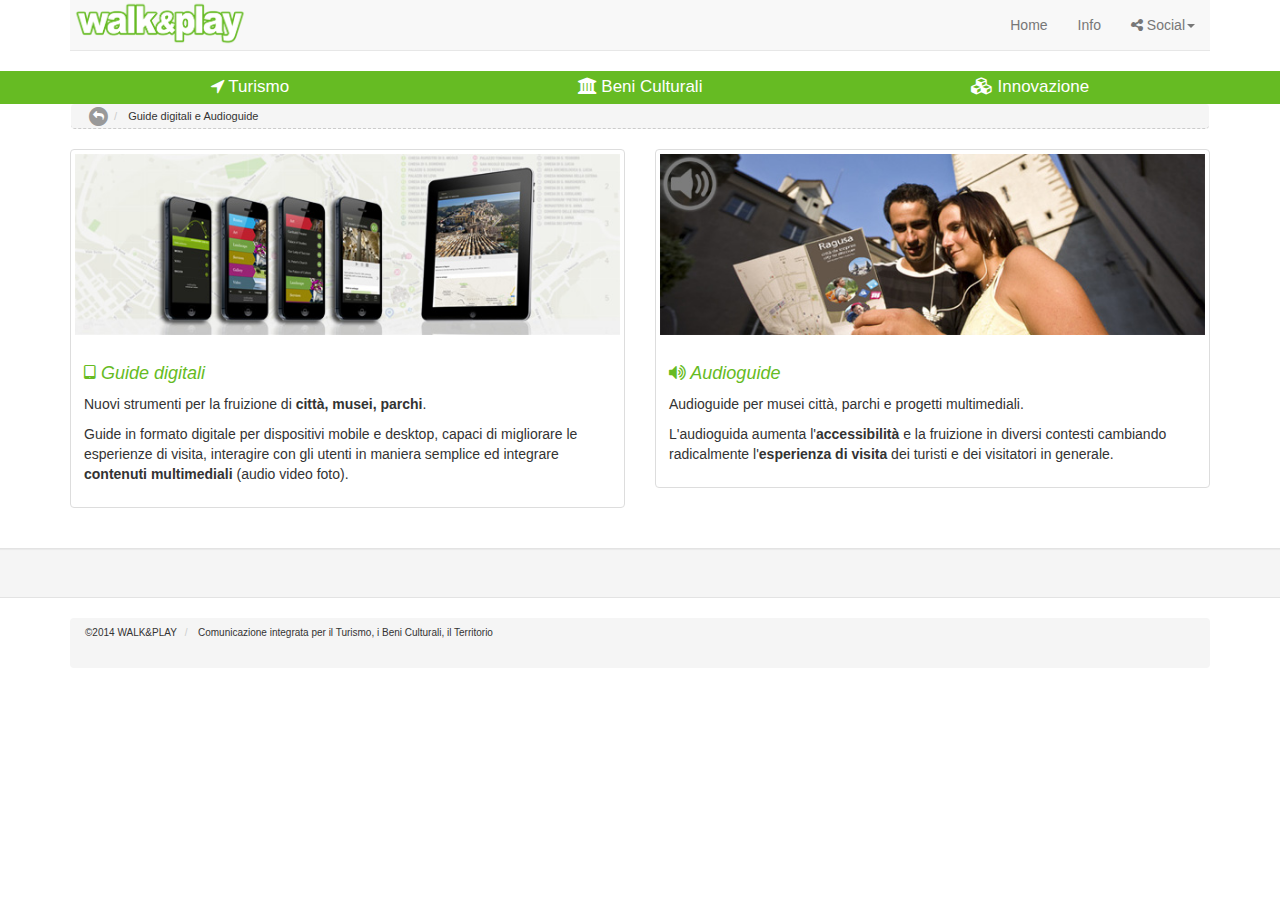
<file: data/guide-digitali-audioguide.html>
<!DOCTYPE html>
<html lang="it">
<head>
<meta charset="utf-8">
<title>Comunicazione Turismo e Beni Culturali Città Museo Azienda</title>
<meta name="viewport" content="width=device-width, initial-scale=1.0">
<meta name="description" content="Comunicazione turismo beni culturali:immagine coordinata, fruizione informazione, web social network. Citt&aacute; Musei Hotel Aziende Parchi naturali">
<meta name="keywords" content="comunicazione turismo beni  promozione culturale città museo azienda">
<meta name="author" content="walkandplay.it">
<meta http-equiv="Content-Type" content="text/html; charset=utf-8">
<meta name="ROBOTS" content="NOINDEX,NOFOLLOW">
<link href="../css/css.css" rel="stylesheet">

<!-- HTML5 shim, for IE6-8 support of HTML5 elements -->
<!--[if lt IE 9]>
    <script src="js/html5shiv.js"></script>
  <![endif]-->

<script type="text/javascript" src="../js/scripts.js"></script>

</head>

<body>
<div class="container">
  <div class="row clearfix">
    <div class="col-md-12 column">
      <nav class="navbar navbar-default navbar-static-top" role="navigation">
        <div class="navbar-header">
          <button type="button" class="navbar-toggle" data-toggle="collapse" data-target="#bs-example-navbar-collapse-1"> <span class="sr-only">Toggle navigation</span><span class="icon-bar"></span><span class="icon-bar"></span><span class="icon-bar"></span></button>
          <a href="../index.html" target="_self" title="Walkandplay - comunicazione e contenuti turistici e per la Cultura"><img src="images/logo-walkandplay-comunicazione-turistica-beni-culturali.png" alt="logo walkandplay; comunicazione turistica e  culturale" width="180" height="45" class="pull-left"></a><a href="../index.html" target="_self" class="navbar-brand visible-md tit">
          </a></div>
       <div class="collapse navbar-collapse" id="bs-example-navbar-collapse-1">
<ul class="nav navbar-nav navbar-right">
            <li> <a href="../index.html">Home</a> </li>
            <li> <a href="newsletter.html">Info</a> </li>
            <li class="dropdown"> <a href="#" class="dropdown-toggle" data-toggle="dropdown"><i class="fa fa-share-alt"></i> Social<strong class="caret"></strong></a>
              <ul class="dropdown-menu">
                <li class="socialtopmenu"> <a href="https://www.facebook.com/walkandplay"><i class="fa fa-facebook-square fa-lg"></i> Facebook</a> </li>
                <li class="socialtopmenu"> <a href="https://twitter.com/sicilia_turismo"><i class="fa fa-twitter-square fa-lg"></i> Twitter</a> </li>
                <li class="socialtopmenu"> <a href="https://plus.google.com/+WalkandplayIt  "><i class="fa fa-google-plus-square fa-lg"></i> Google+</a> </li>
              </ul>
            </li>
          </ul>
        </div>
      </nav>
    </div>
  </div>
</div>
<div class="container-fluid" style="background-color: #66bb23">
  <div class="container">
    <div class="row clearfix">
    <div class="col-md-4 col-sm-4 column"> <a href="turismo.html">
        <button type="button" class="btn btn-block btn-success areeserv">
        <h2><i class="fa fa-location-arrow"></i> Turismo</h2>
        </button>
        </a> </div>
      <div class="col-md-4 col-sm-4 column"> <a href="beni-culturali.html">
        <button type="button" class="btn btn-block btn-success areeserv">
        <h2><i class="fa fa-bank"></i> Beni Culturali</h2>
        </button>
        </a> </div>
      <div class="col-md-4 col-sm-4 column"> <a href="prodotti.html">
        <button type="button" class="btn btn-block btn-success areeserv">
        <h2> <i class="fa fa-cubes"></i> Innovazione</h2>
        </button>
        </a> </div>
    </div>
    </div>
  </div>
</div>
<div class="container">
  <div class="row clearfix">
    <div class="row clearfix">
           <div class="col-md-12 column">
            <ul class="breadcrumb bre">
              <li><a onclick="history.back();"><span class="fa-stack color">  <i class="fa fa-circle fa-stack-2x"></i>  <i class="fa fa-mail-reply fa-stack-1x fa-inverse"></i></span></a></li><li> Guide digitali e Audioguide </li>
            </ul>
          </div>
        </div>
         <div class="col-md-6 col-sm-6 ">
          <div class="thumbnail"> <img alt="300x200" src="images/guidedigitali.jpg">
            <div class="caption">
              <div class="box">
               <div class="titserv"> <h3><i class="fa fa-tablet"></i> Guide digitali </h3></div>
              </div>
              <p>Nuovi strumenti per la fruizione di <strong>città, musei, parchi</strong>.</p>
Guide in formato digitale per dispositivi mobile e desktop, capaci di migliorare le esperienze di visita, interagire con gli utenti in maniera semplice ed integrare <strong>contenuti multimediali</strong> (audio video foto). 
</p>
              
            </div>
          </div>
        </div>
    <div class="col-md-6 col-sm-6 ">
          <div class="thumbnail"> <img alt="300x200" src="images/audioguida.jpg">
            <div class="caption">
              <div class="box">
               <div class="titserv"> <h3><i class="fa fa-volume-up"></i> Audioguide </h3></div>
              </div>
              <p>Audioguide per musei città, parchi e progetti multimediali.</p>
L'audioguida aumenta l'<strong>accessibilità</strong> e la fruizione in diversi contesti cambiando radicalmente l'<strong>esperienza di visita</strong> dei turisti e dei visitatori in generale.</p>
            </div>
      </div>
    </div>
		
  </div>
</div>
<br>
<div class="row clearfix">
  <div class="col-md-12 column well">
    <p class="allineac"></p>
  </div>
</div>
<div class="container">
<div class="row clearfix">
  <div class="col-md-12 column">
    <ul class="breadcrumb" style="font-size:10px">
      <li>
        <p>©2014 WALK&amp;PLAY<span class="divider"></span> 
      </li>
      <li> Comunicazione integrata per il Turismo, i Beni Culturali, il Territorio</li>
      </p>
    </ul>
  </div>
</div></div>
</body>
</html>
</file>
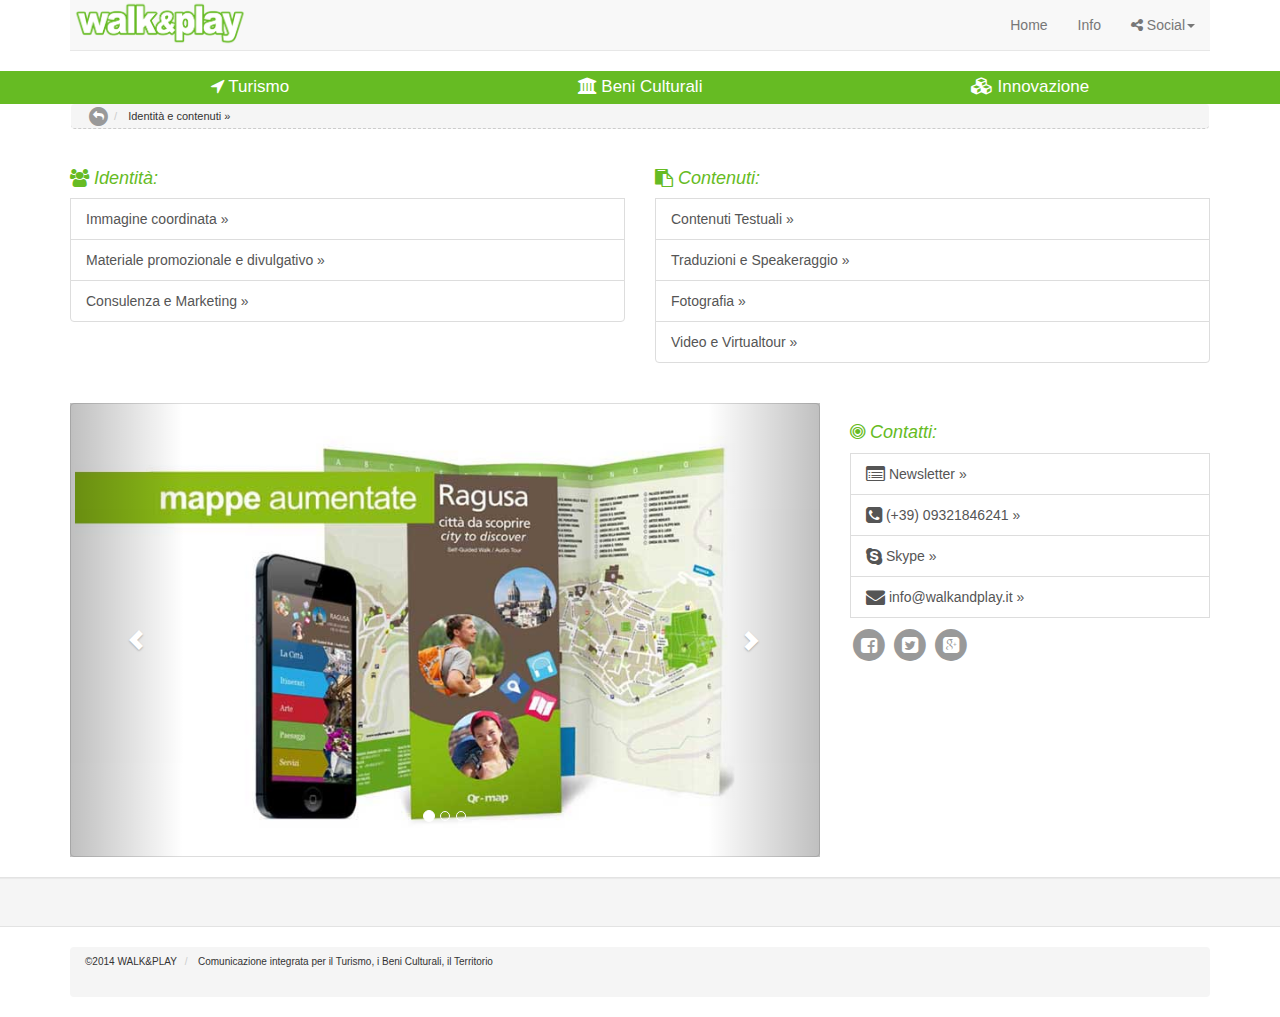
<file: data/identita-contenuti-turismo-beni-culturali.html>
<!DOCTYPE html>
<html lang="it">
<head>
<meta charset="utf-8">
<title>Comunicazione Turismo e Beni Culturali Città Museo Azienda</title>
<meta name="viewport" content="width=device-width, initial-scale=1.0">
<meta name="description" content="Comunicazione turismo beni culturali:immagine coordinata, fruizione informazione, web social network. Citt&aacute; Musei Hotel Aziende Parchi naturali">
<meta name="keywords" content="comunicazione turismo beni  promozione culturale città museo azienda">
<meta name="author" content="walkandplay.it">
<meta http-equiv="Content-Type" content="text/html; charset=utf-8">
<meta name="ROBOTS" content="NOINDEX,NOFOLLOW">
<link href="../css/css.css" rel="stylesheet">

<!-- HTML5 shim, for IE6-8 support of HTML5 elements -->
<!--[if lt IE 9]>
    <script src="js/html5shiv.js"></script>
  <![endif]-->
<script type="text/javascript" src="../js/scripts.js"></script>
</head>

<body>
<div class="container">
  <div class="row clearfix">
    <div class="col-md-12 column">
      <nav class="navbar navbar-default navbar-static-top" role="navigation">
        <div class="navbar-header">
          <button type="button" class="navbar-toggle" data-toggle="collapse" data-target="#bs-example-navbar-collapse-1"> <span class="sr-only">Toggle navigation</span><span class="icon-bar"></span><span class="icon-bar"></span><span class="icon-bar"></span></button>
          <a href="../index.html" target="_self" title="Walkandplay - comunicazione e contenuti turistici e per la Cultura"><img src="images/logo-walkandplay-comunicazione-turistica-beni-culturali.png" alt="logo walkandplay; comunicazione turistica e  culturale" width="180" height="45" class="pull-left"></a><a class="navbar-brand visible-md tit" href="index.html">
         
          </a></div>
        <div class="collapse navbar-collapse" id="bs-example-navbar-collapse-1">
                    <ul class="nav navbar-nav navbar-right">
            <li> <a href="../index.html">Home</a> </li>
            <li> <a href="newsletter.html">Info</a> </li>
            <li class="dropdown"> <a href="#" class="dropdown-toggle" data-toggle="dropdown"><i class="fa fa-share-alt"></i> Social<strong class="caret"></strong></a>
              <ul class="dropdown-menu">
                <li class="socialtopmenu"> <a href="https://www.facebook.com/walkandplay"><i class="fa fa-facebook-square fa-lg"></i> Facebook</a> </li>
                <li class="socialtopmenu"> <a href="https://twitter.com/sicilia_turismo"><i class="fa fa-twitter-square fa-lg"></i> Twitter</a> </li>
                <li class="socialtopmenu"> <a href="https://plus.google.com/+WalkandplayIt  "><i class="fa fa-google-plus-square fa-lg"></i> Google+</a> </li>
              </ul>
            </li>
          </ul>
        </div>
      </nav>
    </div>
  </div>
</div>
<div class="container-fluid" style="background-color: #66bb23">
  <div class="container">
    <div class="row clearfix">
     <div class="col-md-4 col-sm-4 column"> <a href="turismo.html">
        <button type="button" class="btn btn-block btn-success areeserv">
        <h2><i class="fa fa-location-arrow"></i> Turismo</h2>
        </button>
        </a> </div>
      <div class="col-md-4 col-sm-4 column"> <a href="beni-culturali.html">
        <button type="button" class="btn btn-block btn-success areeserv">
        <h2><i class="fa fa-bank"></i> Beni Culturali</h2>
        </button>
        </a> </div>
      <div class="col-md-4 col-sm-4 column"> <a href="prodotti.html">
        <button type="button" class="btn btn-block btn-success areeserv">
        <h2> <i class="fa fa-cubes"></i> Innovazione</h2>
        </button>
        </a> </div>
    </div>
    </div>
  </div>
</div>
<div class="container">
  <div class="row clearfix">
    <div class="row clearfix">
           <div class="col-md-12 column">
            <ul class="breadcrumb bre">
              <li><a onclick="history.back();"><span class="fa-stack color">  <i class="fa fa-circle fa-stack-2x"></i>  <i class="fa fa-mail-reply fa-stack-1x fa-inverse"></i></span></a></li><li> Identità e contenuti » </li>
            </ul>
          </div>
        </div>
    <div class="col-md-6 col-sm-6 column"><div class="list-group">
    <div class="titserv"> <h3><i class="fa fa-users"></i> Identità:</h3></div>
				 
                  <a href="#" class="list-group-item"> Immagine coordinata »</a>
                  <a href="#" class="list-group-item"> Materiale promozionale e divulgativo »</a>
                  <a href="#" class="list-group-item"> Consulenza e Marketing »</a>
                  
			</div>
		</div>
		<div class="col-md-6 col-sm-6 column"><div class="list-group">
    <div class="titserv"> <h3><i class="fa fa-clipboard"></i> Contenuti:</h3></div>
				 <a href="#" class="list-group-item"> Contenuti Testuali »</a>
                  <a href="#" class="list-group-item"> Traduzioni e Speakeraggio »</a>
                  <a href="#" class="list-group-item"> Fotografia »</a>
                  <a href="#" class="list-group-item"> Video e Virtualtour »</a>
                  
			</div>
		</div>
		</div>
  </div>
</div>
<br>
<div class="container">
  <div class="row clearfix">
    <div class="col-md-8 col-sm-8 column">
			<div class="carousel slide" id="carousel-235618">
				<ol class="carousel-indicators">
					<li class="active" data-slide-to="0" data-target="#carousel-235618">
					</li>
					<li data-slide-to="1" data-target="#carousel-235618">
					</li>
					<li data-slide-to="2" data-target="#carousel-235618">
					</li>
				</ol>
				<div class="carousel-inner">
					<div class="item active"> <img class="img-thumbnail" alt="mappe turistiche aumentate" src="images/mappa-aumentata.jpg" /> </div>
          <div class="item"> <img class="img-thumbnail" alt="segnaletica museo turistica aumentata" src="images/mark/4.jpg" /> </div>
          <div class="item"> <img class="img-thumbnail" alt="mappa ragusa" src="images/mappa_ragusa.jpg" /> </div>
          <div class="item"> <img class="img-thumbnail" alt="sito web museo" src="images/web-site.jpg" /> </div>
          <div class="item"> <img class="img-thumbnail" alt="guida digitale per musei e siti" src="images/guida-qrmap.jpg" /> </div>
                    
				</div> <a class="left carousel-control" href="#carousel-235618" data-slide="prev"><span class="glyphicon glyphicon-chevron-left"></span></a> <a class="right carousel-control" href="#carousel-235618" data-slide="next"><span class="glyphicon glyphicon-chevron-right"></span></a>
			</div>
		</div>
		<div class="col-md-4 col-sm-4 column">
         <div class="list-group">
    <div class="titserv"><h3><i class="fa fa-bullseye"></i> Contatti:</h3></div>
				 <a href="newsletter.html" class="list-group-item"><i class="fa fa-list-alt fa-lg"></i> Newsletter »</a> <a href="tel:+3909321846241" class="list-group-item"><i class="fa fa-phone-square fa-lg"></i> (+39) 09321846241 »</a> <a href="skype:facebook:walkandplay.crossmedia?call" class="list-group-item"><i class="fa fa-skype fa-lg"></i> Skype »</a> <a href="mailto:info@walkandplay.it" class="list-group-item"><i class="fa fa-envelope fa-lg"></i> info@walkandplay.it »</a>
        <p style="padding-top:10px"><a href="https://www.facebook.com/walkandplay"><span class="fa-stack fa-lg color"> <i class="fa fa-circle fa-stack-2x"></i> <i class="fa fa-facebook-square fa-stack-1x fa-inverse"></i></span></a> <a href="https://twitter.com/sicilia_turismo"><span class="fa-stack fa-lg color"> <i class="fa fa-circle fa-stack-2x"></i> <i class="fa fa-twitter-square fa-stack-1x fa-inverse"></i></span></a> <a href="https://plus.google.com/+WalkandplayIt "><span class="fa-stack fa-lg color"> <i class="fa fa-circle fa-stack-2x"></i> <i class="fa fa-google-plus-square fa-stack-1x fa-inverse"></i></span></a>
				
			</div>
		</div>
  </div>
</div><br>
<div class="row clearfix">
  <div class="col-md-12 column well">
    <p class="allineac"></p>
  </div>
</div>
<div class="container">
<div class="row clearfix">
  <div class="col-md-12 column">
    <ul class="breadcrumb" style="font-size:10px">
      <li>
        <p>©2014 WALK&amp;PLAY<span class="divider"></span> 
      </li>
      <li> Comunicazione integrata per il Turismo, i Beni Culturali, il Territorio</li>
     
      </p>
    </ul>
  </div>
</div></div>

</body>
</html>
</file>
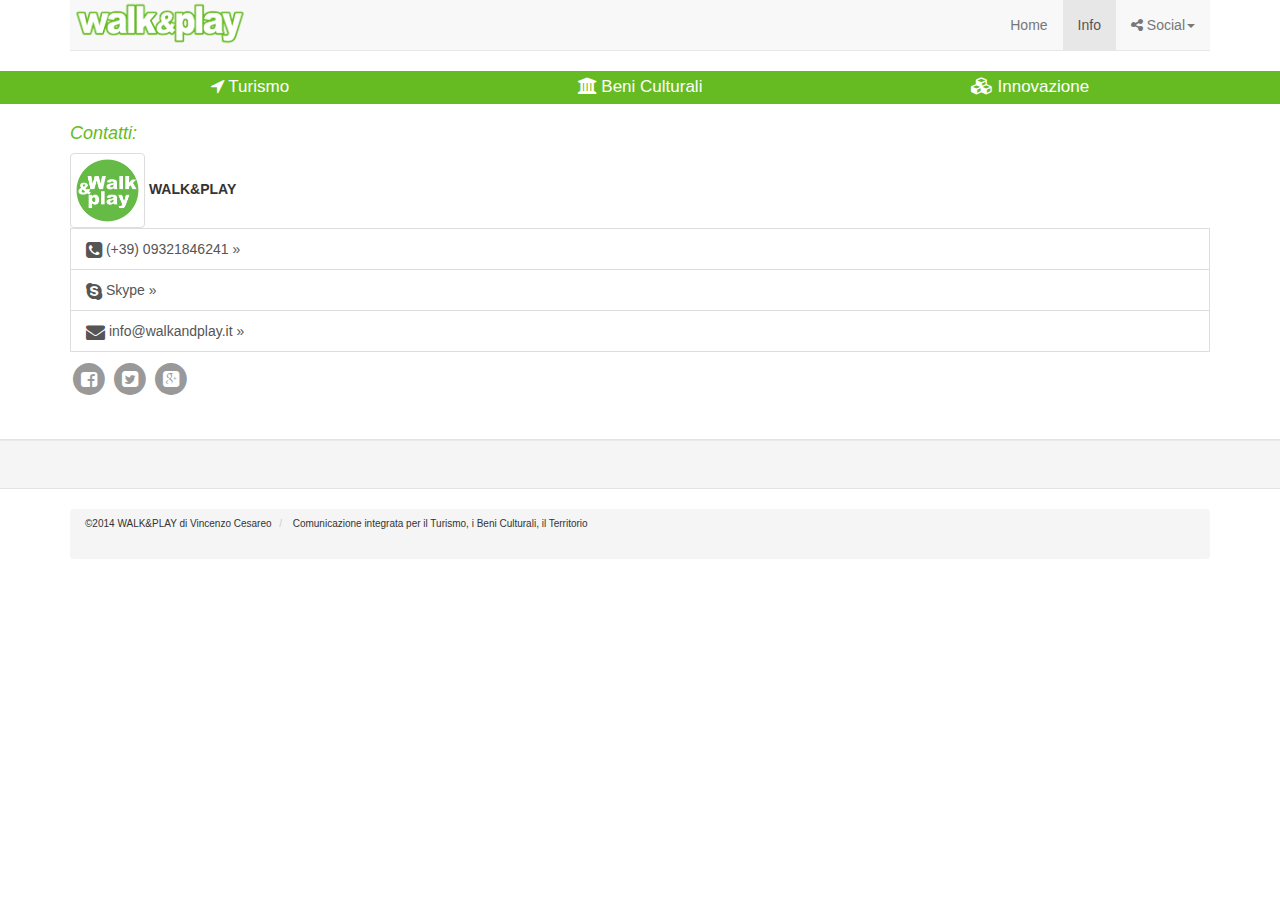
<file: data/newsletter.html>
<!DOCTYPE html>
<html lang="it">
<head>
<meta charset="utf-8">
<title>Comunicazione Turismo e Beni Culturali Città Museo Azienda</title>
<meta name="viewport" content="width=device-width, initial-scale=1.0">
<meta name="description" content="Comunicazione turismo beni culturali:immagine coordinata, fruizione informazione, web social network. Citt&aacute; Musei Hotel Aziende Parchi naturali">
<meta name="keywords" content="comunicazione turismo beni  promozione culturale città museo azienda">
<meta name="author" content="walkandplay.it">
<meta http-equiv="Content-Type" content="text/html; charset=utf-8">
<meta name="ROBOTS" content="NOINDEX,NOFOLLOW">
<link href="../css/css.css" rel="stylesheet">

<!-- HTML5 shim, for IE6-8 support of HTML5 elements -->
<!--[if lt IE 9]>
    <script src="js/html5shiv.js"></script>
  <![endif]-->
<script type="text/javascript" src="../js/scripts.js"></script>

</head>

<body>
<div class="container">
  <div class="row clearfix">
    <div class="col-md-12 column">
      <nav class="navbar navbar-default navbar-static-top" role="navigation">
        <div class="navbar-header">
          <button type="button" class="navbar-toggle" data-toggle="collapse" data-target="#bs-example-navbar-collapse-1"> <span class="sr-only">Toggle navigation</span><span class="icon-bar"></span><span class="icon-bar"></span><span class="icon-bar"></span></button>
          <a href="../index.html" target="_self" title="Walkandplay - comunicazione e contenuti turistici e per la Cultura"><img src="images/logo-walkandplay-comunicazione-turistica-beni-culturali.png" alt="logo walkandplay; comunicazione turistica e  culturale" width="180" height="45" class="pull-left"></a><a class="navbar-brand visible-md tit" href="../index.html">
          
          </a></div>
        <div class="collapse navbar-collapse" id="bs-example-navbar-collapse-1">
          <ul class="nav navbar-nav navbar-right">
            <li> <a href="../index.html">Home</a> </li>
            <li class="active"> <a href="newsletter.html">Info</a> </li>
            <li class="dropdown"> <a href="#" class="dropdown-toggle" data-toggle="dropdown"><i class="fa fa-share-alt"></i> Social<strong class="caret"></strong></a>
              <ul class="dropdown-menu">
                <li class="socialtopmenu"> <a href="https://www.facebook.com/walkandplay"><i class="fa fa-facebook-square fa-lg"></i> Facebook</a> </li>
                <li class="socialtopmenu"> <a href="https://twitter.com/sicilia_turismo"><i class="fa fa-twitter-square fa-lg"></i> Twitter</a> </li>
                <li class="socialtopmenu"> <a href="https://plus.google.com/+WalkandplayIt  "><i class="fa fa-google-plus-square fa-lg"></i> Google+</a> </li>
              </ul>
            </li>
          </ul>
        </div>
      </nav>
    </div>
  </div>
</div>
<div class="container-fluid" style="background-color: #66bb23">
  <div class="container">
    <div class="row clearfix">
     <div class="col-md-4 col-sm-4 column"> <a href="turismo.html">
        <button type="button" class="btn btn-block btn-success areeserv">
        <h2><i class="fa fa-location-arrow"></i> Turismo</h2>
        </button>
        </a> </div>
      <div class="col-md-4 col-sm-4 column"> <a href="beni-culturali.html">
        <button type="button" class="btn btn-block btn-success areeserv">
        <h2><i class="fa fa-bank"></i> Beni Culturali</h2>
        </button>
        </a> </div>
      <div class="col-md-4 col-sm-4 column"> <a href="prodotti.html">
        <button type="button" class="btn btn-block btn-success areeserv">
        <h2> <i class="fa fa-cubes"></i> Innovazione</h2>
        </button>
        </a> </div>
    </div>
  </div>
</div>
</div>
<div class="container">
  <div class="row clearfix">
    
    <div class="col-md-12 col-sm-12 ">
     <div class="list-group">
    <div class="titserv"><h3> Contatti:</h3></div>
    <img class="img-thumbnail" src="img/icon.png" alt="soluzioni digitali per il turismo e i beni culturali" width="75" height="75">
                <strong>WALK&amp;PLAY</strong><br>
				<a href="tel:+3909321846241" class="list-group-item"><i class="fa fa-phone-square fa-lg"></i> (+39) 09321846241 »</a> <a href="skype:facebook:walkandplay.crossmedia?call" class="list-group-item"><i class="fa fa-skype fa-lg"></i> Skype »</a> <a href="mailto:info@walkandplay.it" class="list-group-item"><i class="fa fa-envelope fa-lg"></i> info@walkandplay.it »</a>
        <p style="padding-top:10px"><a href="https://www.facebook.com/walkandplay"><span class="fa-stack fa-lg color"> <i class="fa fa-circle fa-stack-2x"></i> <i class="fa fa-facebook-square fa-stack-1x fa-inverse"></i></span></a> <a href="https://twitter.com/sicilia_turismo"><span class="fa-stack fa-lg color"> <i class="fa fa-circle fa-stack-2x"></i> <i class="fa fa-twitter-square fa-stack-1x fa-inverse"></i></span></a> <a href="https://plus.google.com/+WalkandplayIt "><span class="fa-stack fa-lg color"> <i class="fa fa-circle fa-stack-2x"></i> <i class="fa fa-google-plus-square fa-stack-1x fa-inverse"></i></span></a>
				
			</div>
    </div>
    
  </div>
</div>
<br>

<div class="row clearfix">
  <div class="col-md-12 column well">
    <p class="allineac"></p>
  </div>
</div>
<div class="container">
  <div class="row clearfix">
    <div class="col-md-12 column">
      <ul class="breadcrumb" style="font-size:10px">
        <li>
          <p>©2014 WALK&amp;PLAY di Vincenzo Cesareo<span class="divider"></span> 
        </li>
        <li> Comunicazione integrata per il Turismo, i Beni Culturali, il Territorio</li>
        
        </p>
      </ul>
    </div>
  </div>
</div>
</body>
</html>
</file>
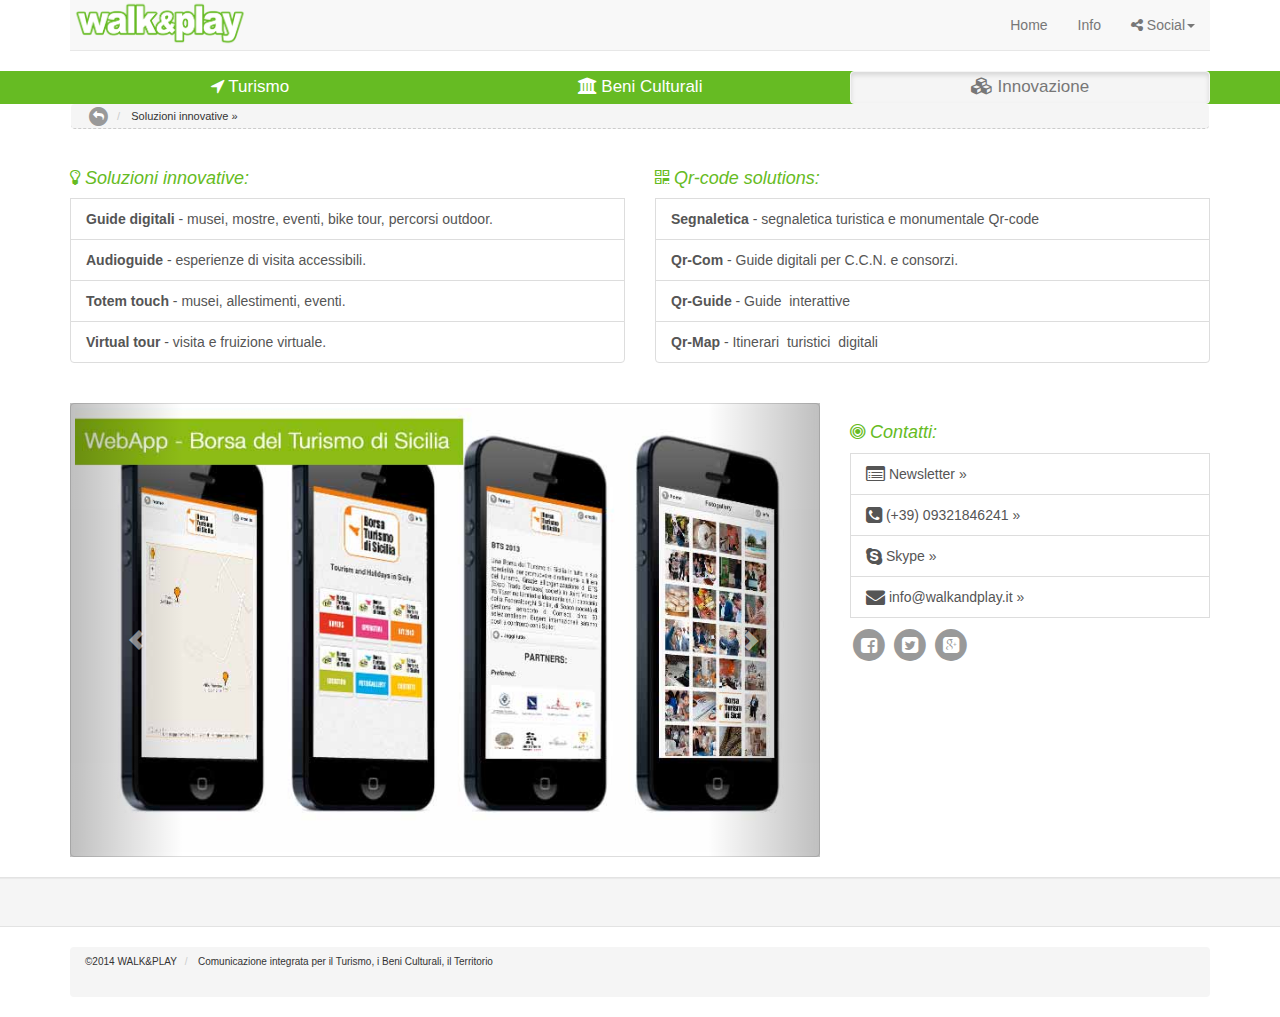
<file: data/prodotti.html>
<!DOCTYPE html>
<html lang="it">
<head>
<meta charset="utf-8">
<title>Comunicazione Turismo e Beni Culturali Città Museo Azienda</title>
<meta name="viewport" content="width=device-width, initial-scale=1.0">
<meta name="description" content="Comunicazione turismo beni culturali:immagine coordinata, fruizione informazione, web social network. Citt&aacute; Musei Hotel Aziende Parchi naturali">
<meta name="keywords" content="comunicazione turismo beni  promozione culturale città museo azienda">
<meta name="author" content="walkandplay.it">
<meta http-equiv="Content-Type" content="text/html; charset=utf-8">
<meta name="ROBOTS" content="NOINDEX,NOFOLLOW">
<link href="../css/css.css" rel="stylesheet">

<!-- HTML5 shim, for IE6-8 support of HTML5 elements -->
<!--[if lt IE 9]>
    <script src="js/html5shiv.js"></script>
  <![endif]-->
<script type="text/javascript" src="../js/scripts.js"></script>

</head>

<body>
<div class="container">
  <div class="row clearfix">
    <div class="col-md-12 column">
      <nav class="navbar navbar-default navbar-static-top" role="navigation">
        <div class="navbar-header">
          <button type="button" class="navbar-toggle" data-toggle="collapse" data-target="#bs-example-navbar-collapse-1"> <span class="sr-only">Toggle navigation</span><span class="icon-bar"></span><span class="icon-bar"></span><span class="icon-bar"></span></button>
          <a href="../index.html" target="_self" title="Walkandplay - comunicazione e contenuti turistici e per la Cultura"><img src="images/logo-walkandplay-comunicazione-turistica-beni-culturali.png" alt="logo walkandplay; comunicazione turistica e  culturale" width="180" height="45" class="pull-left"></a><a href="../index.html" target="_self" class="navbar-brand visible-md tit">
          </a></div>
       <div class="collapse navbar-collapse" id="bs-example-navbar-collapse-1">
          <ul class="nav navbar-nav navbar-right">
            <li> <a href="../index.html">Home</a> </li>
            <li> <a href="newsletter.html">Info</a> </li>
            <li class="dropdown"> <a href="#" class="dropdown-toggle" data-toggle="dropdown"><i class="fa fa-share-alt"></i> Social<strong class="caret"></strong></a>
              <ul class="dropdown-menu">
                <li class="socialtopmenu"> <a href="https://www.facebook.com/walkandplay"><i class="fa fa-facebook-square fa-lg"></i> Facebook</a> </li>
                <li class="socialtopmenu"> <a href="https://twitter.com/sicilia_turismo"><i class="fa fa-twitter-square fa-lg"></i> Twitter</a> </li>
                <li class="socialtopmenu"> <a href="https://plus.google.com/+WalkandplayIt  "><i class="fa fa-google-plus-square fa-lg"></i> Google+</a> </li>
              </ul>
            </li>
          </ul>
        </div>
      </nav>
    </div>
  </div>
</div>
<div class="container-fluid" style="background-color: #66bb23">
  <div class="container">
    <div class="row clearfix">
      <div class="col-md-4 col-sm-4 column"> <a href="turismo.html">
        <button type="button" class="btn btn-block btn-success areeserv">
        <h2><i class="fa fa-location-arrow"></i> Turismo</h2>
        </button>
        </a> </div>
      <div class="col-md-4 col-sm-4 column"> <a href="beni-culturali.html">
        <button type="button" class="btn btn-block btn-success areeserv">
        <h2><i class="fa fa-bank"></i> Beni Culturali</h2>
        </button>
        </a> </div>
      <div class="col-md-4 col-sm-4 column"> <a href="prodotti.html">
        <button type="button" class="btn btn-block btn-success areeserv active">
        <h2> <i class="fa fa-cubes"></i> Innovazione</h2>
        </button>
        </a> </div>
    </div>
  </div>
</div>
</div>
<div class="container">
  <div class="row clearfix">
    <div class="row clearfix">
      <div class="col-md-12 column">
        <ul class="breadcrumb bre">
          <li><a onclick="history.back();"><span class="fa-stack color"> <i class="fa fa-circle fa-stack-2x"></i> <i class="fa fa-mail-reply fa-stack-1x fa-inverse"></i></span></a></li>
          <li> Soluzioni innovative » </li>
        </ul>
      </div>
    </div>
    <div class="col-md-6 col-sm-6 column">
      <div class="list-group">
        <div class="titserv">
          <h3><i class="fa fa-lightbulb-o"></i> Soluzioni innovative:</h3>
        </div>
        <a href="guide-digitali-audioguide.html" class="list-group-item"><strong>Guide digitali</strong> - musei, mostre, eventi, bike tour, percorsi outdoor.</a> <a href="guide-digitali-audioguide.html" class="list-group-item"><strong>Audioguide</strong> - esperienze di visita accessibili.</a> <a href="#" class="list-group-item"><strong>Totem touch</strong> - musei, allestimenti, eventi.</a> <a href="#" class="list-group-item"><strong>Virtual tour</strong> - visita e fruizione virtuale.</a></div>
    </div>
    <div class="col-md-6 col-sm-6 column">
      <div class="list-group">
        <div class="titserv">
          <h3><i class="fa fa-qrcode"></i> Qr-code solutions:</h3>
        </div>
        <a href="#" class="list-group-item"><strong>Segnaletica</strong> - segnaletica turistica e monumentale Qr-code</a> <a href="#" class="list-group-item"><strong>Qr-Com</strong> - Guide digitali per C.C.N. e consorzi.</a><a href="#" class="list-group-item"><strong>Qr-­Guide</strong> - Guide  interattive</a> <a href="#" class="list-group-item"></i><strong>Qr-Map</strong> - Itinerari  turistici  digitali</a> </div>
    </div>
  </div>
</div>
<br>
<div class="container">
  <div class="row clearfix">
    <div class="col-md-8 col-sm-8 column">
      <div class="carousel slide" id="carousel-235618">
        <div class="carousel-inner">
                    <div class="item active"> <img class=" img-thumbnail" alt="soluzioni-qr-code" src="images/borsa-turismo-sicilia.jpg" /> </div><div class="item"> <img class=" img-thumbnail" alt="guida-museale-multilingua" src="images/guida-museale-multilingua.jpg" /> </div>
          <div class="item"> <img class=" img-thumbnail" alt="guida-qrmap" src="images/guida-qrmap.jpg" /> </div>
          <div class="item"> <img class=" img-thumbnail" alt="mappa-aumentata" src="images/mappa-aumentata.jpg" /> </div>
          <div class="item"> <img class=" img-thumbnail" alt="guidedigitali-multilingua" src="images/guidedigitali-multilingua.jpg" /> </div>
          <div class="item"> <img class=" img-thumbnail" alt="soluzioni-qr-code" src="images/soluzioni-qr-code.jpg" /> </div>

          <div class="item"> <img class=" img-thumbnail" alt="itinerari-accessibili" src="images/itinerari-accessibili.jpg" /> </div>
        </div>
        <a class="left carousel-control" href="#carousel-235618" data-slide="prev"><span class="glyphicon glyphicon-chevron-left"></span></a> <a class="right carousel-control" href="#carousel-235618" data-slide="next"><span class="glyphicon glyphicon-chevron-right"></span></a> </div>
    </div>
    <div class="col-md-4 col-sm-4 column">
      <div class="list-group">
        <div class="titserv">
          <h3><i class="fa fa-bullseye"></i> Contatti:</h3>
        </div>
        <a href="newsletter.html" title="newsletter e info walkandplay" target="_self" class="list-group-item"><i class="fa fa-list-alt fa-lg"></i> Newsletter »</a> <a href="tel:+3909321846241" title="Chiama! Telefono  - turismo e beni culturali." target="_self" class="list-group-item"><i class="fa fa-phone-square fa-lg"></i> (+39) 09321846241 »</a> <a href="skype:facebook:walkandplay.crossmedia?call" title="skype call -Walkandplay" target="_self" class="list-group-item"><i class="fa fa-skype fa-lg"></i> Skype »</a> <a href="mailto:info@walkandplay.it" title="mail informazioni e richieste" target="_self" class="list-group-item"><i class="fa fa-envelope fa-lg"></i> info@walkandplay.it »</a>
     <p style="padding-top:10px"><a href="https://www.facebook.com/walkandplay" title="facebook" target="_self"><span class="fa-stack fa-lg color"> <i class="fa fa-circle fa-stack-2x"></i> <i class="fa fa-facebook-square fa-stack-1x fa-inverse"></i></span></a> <a href="https://twitter.com/sicilia_turismo" title="twitter" target="_self"><span class="fa-stack fa-lg color"> <i class="fa fa-circle fa-stack-2x"></i> <i class="fa fa-twitter-square fa-stack-1x fa-inverse"></i></span></a> <a href="https://plus.google.com/+WalkandplayIt " title="google plus" target="_self"><span class="fa-stack fa-lg color"> <i class="fa fa-circle fa-stack-2x"></i> <i class="fa fa-google-plus-square fa-stack-1x fa-inverse"></i></span></a>
      </div>
    </div>
  </div>
</div><br>
<div class="row clearfix">
  <div class="col-md-12 column well">
   <p class="allineac"></p>
  </div>
</div>
<div class="container">
  <div class="row clearfix">
    <div class="col-md-12 column">
      <ul class="breadcrumb" style="font-size:10px">
        <li>
          <p>©2014 WALK&amp;PLAY<span class="divider"></span> 
        </li>
        <li> Comunicazione integrata per il Turismo, i Beni Culturali, il Territorio</li>
        </p>
      </ul>
    </div>
  </div>
</div>
</body>
</html>
</file>
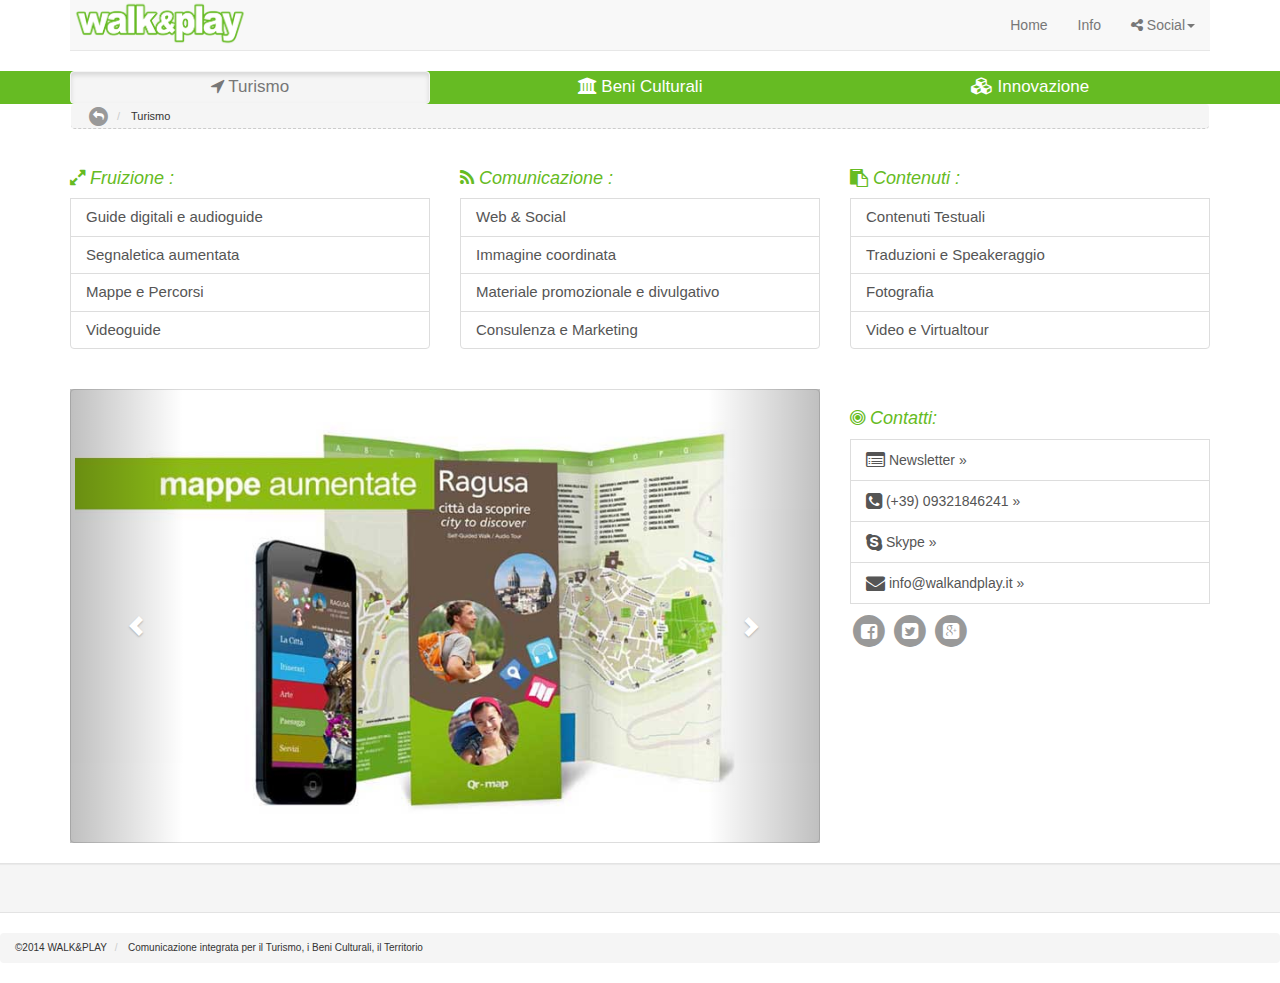
<file: data/turismo.html>
<!DOCTYPE html>
<html lang="it">
<head>
<meta charset="utf-8">
<title>Comunicazione Turistica: Citt&agrave;, Hotel Aziende B&B Web</title>
<meta name="viewport" content="width=device-width, initial-scale=1.0">
<meta name="description" content="Comunicazione Turistica: immagine coordinata, Guide digitali, Mappe, Web e Social per Citt&agrave;, Hotel, Aziende, Territorio. Servizi per il Turismo">
<meta name="keywords" content="comunicazione turismo servizi immagine guide territorio web social turistica mappe">
<meta name="author" content="walkandplay.it">
<meta http-equiv="Content-Type" content="text/html; charset=utf-8">
<meta name="ROBOTS" content="INDEX,NOFOLLOW">
<link href="../css/css.css" rel="stylesheet">

<script type="text/javascript" src="../js/scripts.js"></script>
</head>

<body>
<div class="container">
  <div class="row clearfix">
    <div class="col-md-12 column">
      <nav class="navbar navbar-default navbar-static-top" role="navigation">
        <div class="navbar-header">
          <button type="button" class="navbar-toggle" data-toggle="collapse" data-target="#bs-example-navbar-collapse-1"> <span class="sr-only"></span><span class="icon-bar"></span><span class="icon-bar"></span><span class="icon-bar"></span></button>
          <a href="../index.html" target="_self" title="Walkandplay - comunicazione e contenuti turistici"><img src="images/logo-walkandplay-comunicazione-turistica-beni-culturali.png" alt="logo walkandplay; comunicazione turistica e  culturale" width="180" height="45" class="pull-left"></a><a href="../index.html" target="_self" class="navbar-brand visible-md tit">
          </a></div>
       <div class="collapse navbar-collapse" id="bs-example-navbar-collapse-1">
          <ul class="nav navbar-nav navbar-right">
            <li> <a href="../index.html">Home</a> </li>
            <li> <a href="newsletter.html">Info</a> </li>
            <li class="dropdown"> <a href="#" class="dropdown-toggle" data-toggle="dropdown"><i class="fa fa-share-alt"></i> Social<strong class="caret"></strong></a>
              <ul class="dropdown-menu">
                <li class="socialtopmenu"> <a href="https://www.facebook.com/walkandplay"><i class="fa fa-facebook-square fa-lg"></i> Facebook</a> </li>
                <li class="socialtopmenu"> <a href="https://twitter.com/sicilia_turismo"><i class="fa fa-twitter-square fa-lg"></i> Twitter</a> </li>
                <li class="socialtopmenu"> <a href="https://plus.google.com/+WalkandplayIt  "><i class="fa fa-google-plus-square fa-lg"></i> Google+</a> </li>
              </ul>
            </li>
          </ul>
        </div>
      </nav>
    </div>
  </div>
</div>
<div class="container-fluid background_verde">
  <div class="container">
    <div class="row clearfix">
       <div class="col-md-4 col-sm-4 column"> <a href="turismo.html" title="Servizi per il Turismo: promozione e comunicazione" target="_self">
        <button type="button" class="btn btn-block btn-success areeserv active">
        <h3><i class="fa fa-location-arrow"></i> Turismo</h3>
        </button>
        </a> </div>
      <div class="col-md-4 col-sm-4 column"> <a href="beni-culturali.html" title="servizi per i beni culturali, parchi, musei" target="_self">
        <button type="button" class="btn btn-block btn-success areeserv">
        <h3><i class="fa fa-bank"></i> Beni Culturali</h3>
        </button>
        </a> </div>
      <div class="col-md-4 col-sm-4 column"> <a href="prodotti.html" title="soluzioni innovative di visita, promozione, fruizione Turistica e Culturale" target="_self">
        <button type="button" class="btn btn-block btn-success areeserv">
        <h3> <i class="fa fa-cubes"></i> Innovazione</h3>
        </button>
        </a> </div>
    </div>
  </div>
</div>
</div>
<div class="container">
  <div class="row clearfix">
    <div class="row clearfix">
      <div class="col-md-12 column">
        <ul class="breadcrumb bre">
          <li><a onclick="history.back();"><span class="fa-stack color"> <i class="fa fa-circle fa-stack-2x"></i> <i class="fa fa-mail-reply fa-stack-1x fa-inverse"></i></span></a></li>
          <li> Turismo</li>
        </ul>
      </div>
    </div>
    <div class="col-md-4 col-sm-4 column">
      <div class="list-group">
        <div class="titserv">
          <h2><i class="fa fa-expand"></i> Fruizione <p class="hidden">siti turistici, citt&agrave;, eventi</p>:</h2>
        </div>
      <a href="guide-digitali-audioguide.html" title="Guide digitali e audioguide perla fruizione di città, musei, parchi." target="_self" class="list-group-item lista"> <h3>Guide digitali e audioguide</h3></a> <a href="#" title="Segnaletica e indicazioni didattiche con contenuti multimediali integrati" target="_self" class="list-group-item lista"><h3> Segnaletica aumentata</h3></a> <a href="#" title="mappe turistiche, percorsi pedonali, accessibili, itinerari turistici" target="_self" class="list-group-item lista"> <h3>Mappe e Percorsi</h3></a> <a href="#" title="videoguide" target="_self" class="list-group-item lista"> <h3>Videoguide</h3></a> </div>
    </div>
    <div class="col-md-4 col-sm-4 column">
      <div class="list-group">
        <div class="titserv">
          <h2><i class="fa fa-rss"></i> Comunicazione <p class="hidden">per il turismo, aziende turistiche, territorio, eventi, consulenza e progettazione, marketing</p>:</h2>
        </div>
      <a href="web-social.html" title="siti web , portali e gestione social networks" target="_self" class="list-group-item lista"> <h3>Web &amp; Social</h3></a> <a href="#" title="immagine coordinata e brand identity" target="_self" class="list-group-item lista"> <h3>Immagine coordinata</h3></a> <a href="#" title="depliant brochure e materiale promozionale e divulgativo" target="_self" class="list-group-item lista"><h3> Materiale promozionale e divulgativo</h3></a> <a href="#" title="Consulenza in progettazione turistica e marketing" target="_self" class="list-group-item lista"> <h3>Consulenza e Marketing</h3></a> </div>
    </div>
    <div class="col-md-4 col-sm-4 column">
      <div class="list-group">
        <div class="titserv">
          <h2><i class="fa fa-clipboard"></i> Contenuti <p class="hidden"> turistici testi, foto, video, audio, virtual tour</p>:</h2>
        </div>
      <a href="#" title="Testi per il turismo" target="_self" class="list-group-item lista"> <h3>Contenuti Testuali</h3></a> <a href="#" title="traduzioni in lingua e speakeraggio" target="_self" class="list-group-item lista"> <h3>Traduzioni e Speakeraggio</h3></a> <a href="#" title="Fotografia" target="_self" class="list-group-item lista"> <h3>Fotografia</h3></a> <a href="#" title="video e virtual tour" target="_self" class="list-group-item lista"> <h3>Video e Virtualtour</h3></a> </div>
    </div>
  </div>
</div>
<br>
<div class="container">
  <div class="row clearfix">
    <div class="col-md-8 col-sm-8 column">
      <div class="carousel slide" id="carousel-235618">
        <div class="carousel-inner">
          <div class="item active"> <img class="img-thumbnail" alt="mappe turistiche aumentate" src="images/mappa-aumentata.jpg" /> </div>
          <div class="item"> <img class="img-thumbnail" alt="segnaletica turistica aumentata" src="images/mark/4.jpg" /> </div>
          <div class="item"> <img class="img-thumbnail" alt="mappa ragusa" src="images/mappa_ragusa.jpg" /> </div>
          <div class="item"> <img class="img-thumbnail" alt="sito web" src="images/web-site.jpg" /> </div>
          <div class="item"> <img class="img-thumbnail" alt="guida digitale qr map" src="images/guida-qrmap.jpg" /> </div>
        </div>
        <a class="left carousel-control" href="#carousel-235618" data-slide="prev"><span class="glyphicon glyphicon-chevron-left"></span></a> <a class="right carousel-control" href="#carousel-235618" data-slide="next"><span class="glyphicon glyphicon-chevron-right"></span></a> </div>
    </div>
    <div class="col-md-4 col-sm-4 column">
      <div class="list-group">
        <div class="titserv">
           <h3><i class="fa fa-bullseye"></i> Contatti:</h3>
        </div>
       <a href="newsletter.html" title="newsletter e info walkandplay" target="_self" class="list-group-item"><i class="fa fa-list-alt fa-lg"></i> Newsletter »</a> <a href="tel:+3909321846241" title="Chiama! Telefono  - turismo e beni culturali." target="_self" class="list-group-item"><i class="fa fa-phone-square fa-lg"></i> (+39) 09321846241 »</a> <a href="skype:facebook:walkandplay.crossmedia?call" title="skype call -Walkandplay" target="_self" class="list-group-item"><i class="fa fa-skype fa-lg"></i> Skype »</a> <a href="mailto:info@walkandplay.it" title="mail informazioni e richieste" target="_self" class="list-group-item"><i class="fa fa-envelope fa-lg"></i> info@walkandplay.it »</a>
     <p style="padding-top:10px"><a href="https://www.facebook.com/walkandplay" title="facebook" target="_self"><span class="fa-stack fa-lg color"> <i class="fa fa-circle fa-stack-2x"></i> <i class="fa fa-facebook-square fa-stack-1x fa-inverse"></i></span></a> <a href="https://twitter.com/sicilia_turismo" title="twitter" target="_self"><span class="fa-stack fa-lg color"> <i class="fa fa-circle fa-stack-2x"></i> <i class="fa fa-twitter-square fa-stack-1x fa-inverse"></i></span></a> <a href="https://plus.google.com/+WalkandplayIt " title="google plus" target="_self"><span class="fa-stack fa-lg color"> <i class="fa fa-circle fa-stack-2x"></i> <i class="fa fa-google-plus-square fa-stack-1x fa-inverse"></i></span></a>
      </div>
    </div>
  </div>
</div>
<br>
<div class="row clearfix">
  <div class="col-md-12 column well">
    <p class="allineac"></p>
  </div>
</div>
<div class="row clearfix">
  <div class="col-md-12 column">
    <ul class="breadcrumb text10">
      <li> ©2014 WALK&amp;PLAY<span class="divider"></span> </li>
      <li> Comunicazione integrata per il Turismo, i Beni Culturali, il Territorio</li>
    </ul>
  </div>
</div>
</body>
</html>
</file>
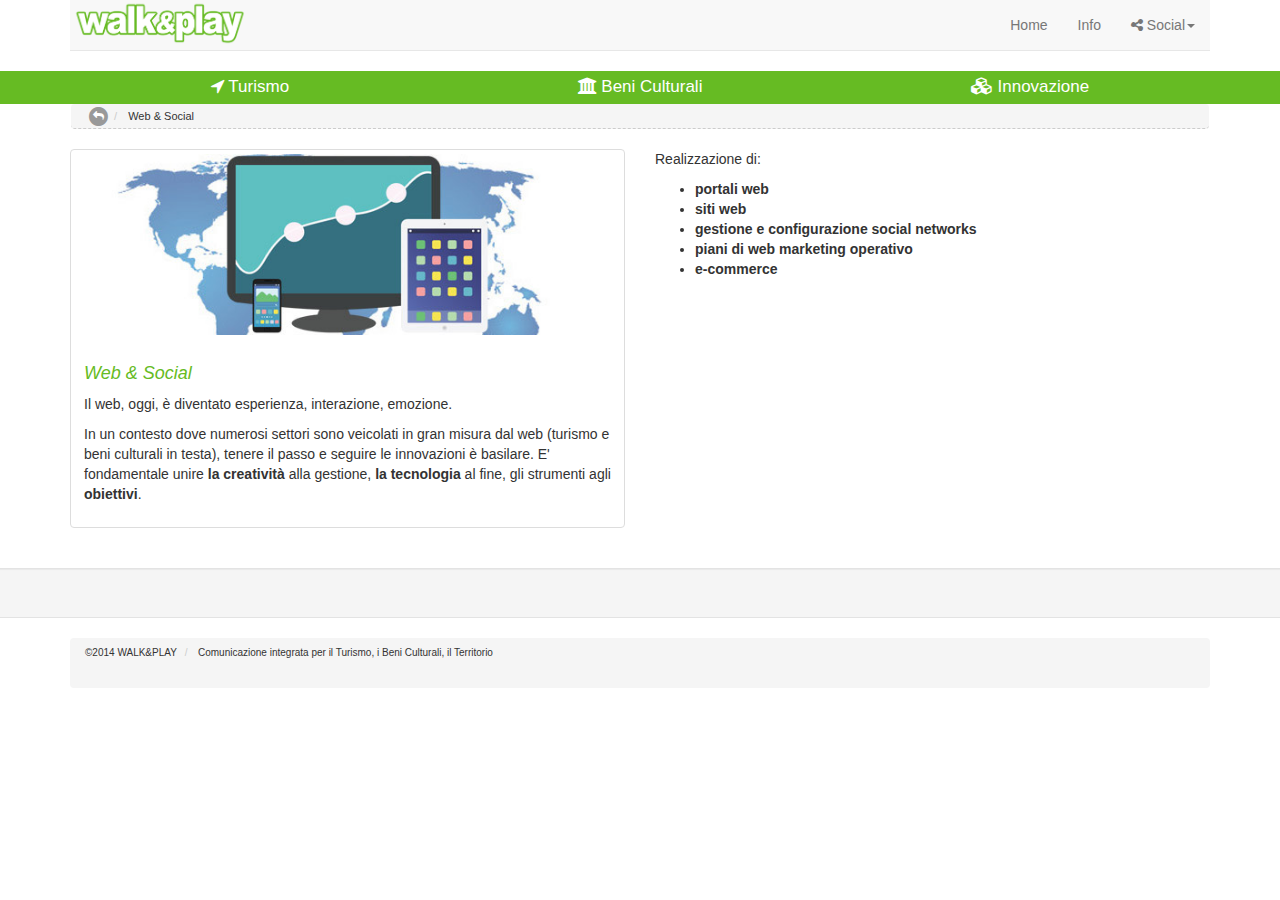
<file: data/web-social.html>
<!DOCTYPE html>
<html lang="it">
<head>
<meta charset="utf-8">
<title>Comunicazione Turismo e Beni Culturali Città Museo Azienda</title>
<meta name="viewport" content="width=device-width, initial-scale=1.0">
<meta name="description" content="Comunicazione turismo beni culturali:immagine coordinata, fruizione informazione, web social network. Citt&aacute; Musei Hotel Aziende Parchi naturali">
<meta name="keywords" content="comunicazione turismo beni  promozione culturale città museo azienda">
<meta name="author" content="walkandplay.it">
<meta http-equiv="Content-Type" content="text/html; charset=utf-8">
<meta name="ROBOTS" content="NOINDEX,NOFOLLOW">
<link href="../css/css.css" rel="stylesheet">

<!-- HTML5 shim, for IE6-8 support of HTML5 elements -->
<!--[if lt IE 9]>
    <script src="js/html5shiv.js"></script>
  <![endif]-->

<link rel="shortcut icon" href="images/icons/favicon.ico">
<script type="text/javascript" src="../js/scripts.js"></script>
</head>

<body>
<div class="container">
  <div class="row clearfix">
    <div class="col-md-12 column">
      <nav class="navbar navbar-default navbar-static-top" role="navigation">
        <div class="navbar-header">
          <button type="button" class="navbar-toggle" data-toggle="collapse" data-target="#bs-example-navbar-collapse-1"> <span class="sr-only">Toggle navigation</span><span class="icon-bar"></span><span class="icon-bar"></span><span class="icon-bar"></span></button>
          <a href="../index.html" target="_self" title="Walkandplay - comunicazione e contenuti turistici e per la Cultura"><img src="images/logo-walkandplay-comunicazione-turistica-beni-culturali.png" alt="logo walkandplay; comunicazione turistica e  culturale" width="180" height="45" class="pull-left"></a><a href="../index.html" target="_self" class="navbar-brand visible-md tit">
          </a></div>
       <div class="collapse navbar-collapse" id="bs-example-navbar-collapse-1">
           <ul class="nav navbar-nav navbar-right">
            <li> <a href="../index.html">Home</a> </li>
            <li> <a href="newsletter.html">Info</a> </li>
            <li class="dropdown"> <a href="#" class="dropdown-toggle" data-toggle="dropdown"><i class="fa fa-share-alt"></i> Social<strong class="caret"></strong></a>
              <ul class="dropdown-menu">
                <li class="socialtopmenu"> <a href="https://www.facebook.com/walkandplay"><i class="fa fa-facebook-square fa-lg"></i> Facebook</a> </li>
                <li class="socialtopmenu"> <a href="https://twitter.com/sicilia_turismo"><i class="fa fa-twitter-square fa-lg"></i> Twitter</a> </li>
                <li class="socialtopmenu"> <a href="https://plus.google.com/+WalkandplayIt  "><i class="fa fa-google-plus-square fa-lg"></i> Google+</a> </li>
              </ul>
            </li>
          </ul>
        </div>
      </nav>
    </div>
  </div>
</div>
<div class="container-fluid" style="background-color: #66bb23">
  <div class="container">
    <div class="row clearfix">
    <div class="col-md-4 col-sm-4 column"> <a href="turismo.html">
        <button type="button" class="btn btn-block btn-success areeserv">
        <h2><i class="fa fa-location-arrow"></i> Turismo</h2>
        </button>
        </a> </div>
      <div class="col-md-4 col-sm-4 column"> <a href="beni-culturali.html">
        <button type="button" class="btn btn-block btn-success areeserv">
        <h2><i class="fa fa-bank"></i> Beni Culturali</h2>
        </button>
        </a> </div>
      <div class="col-md-4 col-sm-4 column"> <a href="prodotti.html">
        <button type="button" class="btn btn-block btn-success areeserv">
        <h2> <i class="fa fa-cubes"></i> Innovazione</h2>
        </button>
        </a> </div>
    </div>
    </div>
  </div>
</div>
<div class="container">
  <div class="row clearfix">
    <div class="row clearfix">
           <div class="col-md-12 column">
            <ul class="breadcrumb bre">
              <li><a onclick="history.back();"><span class="fa-stack color">  <i class="fa fa-circle fa-stack-2x"></i>  <i class="fa fa-mail-reply fa-stack-1x fa-inverse"></i></span></a></li><li> Web &amp; Social </li>
            </ul>
          </div>
        </div>
         <div class="col-md-6 col-sm-6 ">
          <div class="thumbnail"> <img alt="300x200" src="images/web-sito-turismo-cultura.jpg">
            <div class="caption">
              <div class="box">
               <div class="titserv"> <h3> Web &amp; Social </h3></div>
              </div>
              <p><p>Il web, oggi, è diventato esperienza, interazione, emozione.</p>
In un contesto dove numerosi settori sono veicolati in gran misura dal web (turismo e beni culturali in testa), tenere il passo e seguire le innovazioni è basilare.
E' fondamentale unire <strong>la creatività</strong> alla gestione, <strong>la tecnologia</strong> al fine, gli strumenti agli <strong>obiettivi</strong>.</p>
              
            </div>
          </div>
        </div>
    <div class="col-md-6 col-sm-6">
	  <p>Realizzazione di:</p>
     
        <p>
      <ul><strong><li>portali web</li> <li>siti web</li> <li>gestione e configurazione social networks</li> <li>piani di web marketing operativo</li>
<li>e-commerce</li></strong>
</ul></p></div>
		
  </div>
</div>
<br>
<div class="row clearfix">
  <div class="col-md-12 column well">
    <p class="allineac"></p>
  </div>
</div>
<div class="container">
<div class="row clearfix">
  <div class="col-md-12 column">
  
    <ul class="breadcrumb" style="font-size:10px">
      <li>
        <p>©2014 WALK&amp;PLAY<span class="divider"></span> 
      </li>
      <li> Comunicazione integrata per il Turismo, i Beni Culturali, il Territorio</li>
      
      </p>
    </ul>
  </div>
</div></div>
</body>
</html>
</file>
<file: css/agency.min.css>
/*!
 * Start Bootstrap - Agency v4.1.1 (https://startbootstrap.com/template-overviews/agency)
 * Copyright 2013-2018 Start Bootstrap
 * Licensed under MIT (https://github.com/BlackrockDigital/startbootstrap-agency/blob/master/LICENSE)
 */body{overflow-x:hidden;font-family:'Roboto Slab','Helvetica Neue',Helvetica,Arial,sans-serif}p{line-height:1.75}a{color:#fed136}a:hover{color:#fec503}.text-primary{color:#fed136!important}h1,h2,h3,h4,h5,h6{font-weight:700;font-family:Montserrat,'Helvetica Neue',Helvetica,Arial,sans-serif}section{padding:100px 0}section h2.section-heading{font-size:40px;margin-top:0;margin-bottom:15px}section h3.section-subheading{font-size:16px;font-weight:400;font-style:italic;margin-bottom:75px;text-transform:none;font-family:'Droid Serif','Helvetica Neue',Helvetica,Arial,sans-serif}@media (min-width:768px){section{padding:150px 0}}.btn{font-family:Montserrat,'Helvetica Neue',Helvetica,Arial,sans-serif;font-weight:700}.btn-xl{font-size:18px;padding:20px 40px}.btn-primary{background-color:#fed136;border-color:#fed136}.btn-primary:active,.btn-primary:focus,.btn-primary:hover{background-color:#fec810!important;border-color:#fec810!important;color:#fff}.btn-primary:active,.btn-primary:focus{box-shadow:0 0 0 .2rem rgba(254,209,55,.5)!important}::-moz-selection{background:#fed136;text-shadow:none}::selection{background:#fed136;text-shadow:none}img::selection{background:0 0}img::-moz-selection{background:0 0}#mainNav{background-color:#212529}#mainNav .navbar-toggler{font-size:12px;right:0;padding:13px;text-transform:uppercase;color:#fff;border:0;background-color:#fed136;font-family:Montserrat,'Helvetica Neue',Helvetica,Arial,sans-serif}#mainNav .navbar-brand{color:#fed136;font-family:'Kaushan Script','Helvetica Neue',Helvetica,Arial,cursive}#mainNav .navbar-brand.active,#mainNav .navbar-brand:active,#mainNav .navbar-brand:focus,#mainNav .navbar-brand:hover{color:#fec503}#mainNav .navbar-nav .nav-item .nav-link{font-size:90%;font-weight:400;padding:.75em 0;letter-spacing:1px;color:#fff;font-family:Montserrat,'Helvetica Neue',Helvetica,Arial,sans-serif}#mainNav .navbar-nav .nav-item .nav-link.active,#mainNav .navbar-nav .nav-item .nav-link:hover{color:#fed136}@media (min-width:992px){#mainNav{padding-top:25px;padding-bottom:25px;-webkit-transition:padding-top .3s,padding-bottom .3s;-moz-transition:padding-top .3s,padding-bottom .3s;transition:padding-top .3s,padding-bottom .3s;border:none;background-color:transparent}#mainNav .navbar-brand{font-size:1.75em;-webkit-transition:all .3s;-moz-transition:all .3s;transition:all .3s}#mainNav .navbar-nav .nav-item .nav-link{padding:1.1em 1em!important}#mainNav.navbar-shrink{padding-top:0;padding-bottom:0;background-color:#212529}#mainNav.navbar-shrink .navbar-brand{font-size:1.25em;padding:12px 0}}header.masthead{text-align:center;color:#fff;background-image:url(../img/header-bg.jpg);background-repeat:no-repeat;background-attachment:scroll;background-position:center center;-webkit-background-size:cover;-moz-background-size:cover;-o-background-size:cover;background-size:cover}header.masthead .intro-text{padding-top:150px;padding-bottom:100px}header.masthead .intro-text .intro-lead-in{font-size:22px;font-style:italic;line-height:22px;margin-bottom:25px;font-family:'Droid Serif','Helvetica Neue',Helvetica,Arial,sans-serif}header.masthead .intro-text .intro-heading{font-size:50px;font-weight:700;line-height:50px;margin-bottom:25px;font-family:Montserrat,'Helvetica Neue',Helvetica,Arial,sans-serif}@media (min-width:768px){header.masthead .intro-text{padding-top:300px;padding-bottom:200px}header.masthead .intro-text .intro-lead-in{font-size:40px;font-style:italic;line-height:40px;margin-bottom:25px;font-family:'Droid Serif','Helvetica Neue',Helvetica,Arial,sans-serif}header.masthead .intro-text .intro-heading{font-size:75px;font-weight:700;line-height:75px;margin-bottom:50px;font-family:Montserrat,'Helvetica Neue',Helvetica,Arial,sans-serif}}.service-heading{margin:15px 0;text-transform:none}#portfolio .portfolio-item{right:0;margin:0 0 15px}#portfolio .portfolio-item .portfolio-link{position:relative;display:block;max-width:400px;margin:0 auto;cursor:pointer}#portfolio .portfolio-item .portfolio-link .portfolio-hover{position:absolute;width:100%;height:100%;-webkit-transition:all ease .5s;-moz-transition:all ease .5s;transition:all ease .5s;opacity:0;background:rgba(254,209,54,.9)}#portfolio .portfolio-item .portfolio-link .portfolio-hover:hover{opacity:1}#portfolio .portfolio-item .portfolio-link .portfolio-hover .portfolio-hover-content{font-size:20px;position:absolute;top:50%;width:100%;height:20px;margin-top:-12px;text-align:center;color:#fff}#portfolio .portfolio-item .portfolio-link .portfolio-hover .portfolio-hover-content i{margin-top:-12px}#portfolio .portfolio-item .portfolio-link .portfolio-hover .portfolio-hover-content h3,#portfolio .portfolio-item .portfolio-link .portfolio-hover .portfolio-hover-content h4{margin:0}#portfolio .portfolio-item .portfolio-caption{max-width:400px;margin:0 auto;padding:25px;text-align:center;background-color:#fff}#portfolio .portfolio-item .portfolio-caption h4{margin:0;text-transform:none}#portfolio .portfolio-item .portfolio-caption p{font-size:16px;font-style:italic;margin:0;font-family:'Droid Serif','Helvetica Neue',Helvetica,Arial,sans-serif}#portfolio *{z-index:2}@media (min-width:767px){#portfolio .portfolio-item{margin:0 0 30px}}.portfolio-modal{padding-right:0!important}.portfolio-modal .modal-dialog{margin:1rem;max-width:100vw}.portfolio-modal .modal-content{padding:100px 0;text-align:center}.portfolio-modal .modal-content h2{font-size:3em;margin-bottom:15px}.portfolio-modal .modal-content p{margin-bottom:30px}.portfolio-modal .modal-content p.item-intro{font-size:16px;font-style:italic;margin:20px 0 30px;font-family:'Droid Serif','Helvetica Neue',Helvetica,Arial,sans-serif}.portfolio-modal .modal-content ul.list-inline{margin-top:0;margin-bottom:30px}.portfolio-modal .modal-content img{margin-bottom:30px}.portfolio-modal .modal-content button{cursor:pointer}.portfolio-modal .close-modal{position:absolute;top:25px;right:25px;width:75px;height:75px;cursor:pointer;background-color:transparent}.portfolio-modal .close-modal:hover{opacity:.3}.portfolio-modal .close-modal .lr{z-index:1051;width:1px;height:75px;margin-left:35px;-webkit-transform:rotate(45deg);-ms-transform:rotate(45deg);transform:rotate(45deg);background-color:#212529}.portfolio-modal .close-modal .lr .rl{z-index:1052;width:1px;height:75px;-webkit-transform:rotate(90deg);-ms-transform:rotate(90deg);transform:rotate(90deg);background-color:#212529}.timeline{position:relative;padding:0;list-style:none}.timeline:before{position:absolute;top:0;bottom:0;left:40px;width:2px;margin-left:-1.5px;content:'';background-color:#e9ecef}.timeline>li{position:relative;min-height:50px;margin-bottom:50px}.timeline>li:after,.timeline>li:before{display:table;content:' '}.timeline>li:after{clear:both}.timeline>li .timeline-panel{position:relative;float:right;width:100%;padding:0 20px 0 100px;text-align:left}.timeline>li .timeline-panel:before{right:auto;left:-15px;border-right-width:15px;border-left-width:0}.timeline>li .timeline-panel:after{right:auto;left:-14px;border-right-width:14px;border-left-width:0}.timeline>li .timeline-image{position:absolute;z-index:100;left:0;width:80px;height:80px;margin-left:0;text-align:center;color:#fff;border:7px solid #e9ecef;border-radius:100%;background-color:#fed136}.timeline>li .timeline-image h4{font-size:10px;line-height:14px;margin-top:12px}.timeline>li.timeline-inverted>.timeline-panel{float:right;padding:0 20px 0 100px;text-align:left}.timeline>li.timeline-inverted>.timeline-panel:before{right:auto;left:-15px;border-right-width:15px;border-left-width:0}.timeline>li.timeline-inverted>.timeline-panel:after{right:auto;left:-14px;border-right-width:14px;border-left-width:0}.timeline>li:last-child{margin-bottom:0}.timeline .timeline-heading h4{margin-top:0;color:inherit}.timeline .timeline-heading h4.subheading{text-transform:none}.timeline .timeline-body>p,.timeline .timeline-body>ul{margin-bottom:0}@media (min-width:768px){.timeline:before{left:50%}.timeline>li{min-height:100px;margin-bottom:100px}.timeline>li .timeline-panel{float:left;width:41%;padding:0 20px 20px 30px;text-align:right}.timeline>li .timeline-image{left:50%;width:100px;height:100px;margin-left:-50px}.timeline>li .timeline-image h4{font-size:13px;line-height:18px;margin-top:16px}.timeline>li.timeline-inverted>.timeline-panel{float:right;padding:0 30px 20px 20px;text-align:left}}@media (min-width:992px){.timeline>li{min-height:150px}.timeline>li .timeline-panel{padding:0 20px 20px}.timeline>li .timeline-image{width:150px;height:150px;margin-left:-75px}.timeline>li .timeline-image h4{font-size:18px;line-height:26px;margin-top:30px}.timeline>li.timeline-inverted>.timeline-panel{padding:0 20px 20px}}@media (min-width:1200px){.timeline>li{min-height:170px}.timeline>li .timeline-panel{padding:0 20px 20px 100px}.timeline>li .timeline-image{width:170px;height:170px;margin-left:-85px}.timeline>li .timeline-image h4{margin-top:40px}.timeline>li.timeline-inverted>.timeline-panel{padding:0 100px 20px 20px}}.team-member{margin-bottom:50px;text-align:center}.team-member img{width:225px;height:225px;border:7px solid #fff}.team-member h4{margin-top:25px;margin-bottom:0;text-transform:none}.team-member p{margin-top:0}section#contact{background-color:#212529;background-image:url(../img/map-image.png);background-repeat:no-repeat;background-position:center}section#contact .section-heading{color:#fff}section#contact .form-group{margin-bottom:25px}section#contact .form-group input,section#contact .form-group textarea{padding:20px}section#contact .form-group input.form-control{height:auto}section#contact .form-group textarea.form-control{height:248px}section#contact .form-control:focus{border-color:#fed136;box-shadow:none}section#contact ::-webkit-input-placeholder{font-weight:700;color:#ced4da;font-family:Montserrat,'Helvetica Neue',Helvetica,Arial,sans-serif}section#contact :-moz-placeholder{font-weight:700;color:#ced4da;font-family:Montserrat,'Helvetica Neue',Helvetica,Arial,sans-serif}section#contact ::-moz-placeholder{font-weight:700;color:#ced4da;font-family:Montserrat,'Helvetica Neue',Helvetica,Arial,sans-serif}section#contact :-ms-input-placeholder{font-weight:700;color:#ced4da;font-family:Montserrat,'Helvetica Neue',Helvetica,Arial,sans-serif}footer{padding:25px 0;text-align:center}footer span.copyright{font-size:90%;line-height:40px;text-transform:none;font-family:Montserrat,'Helvetica Neue',Helvetica,Arial,sans-serif}footer ul.quicklinks{font-size:90%;line-height:40px;margin-bottom:0;text-transform:none;font-family:Montserrat,'Helvetica Neue',Helvetica,Arial,sans-serif}ul.social-buttons{margin-bottom:0}ul.social-buttons li a{font-size:20px;line-height:40px;display:block;width:40px;height:40px;-webkit-transition:all .3s;-moz-transition:all .3s;transition:all .3s;color:#fff;border-radius:100%;outline:0;background-color:#212529}ul.social-buttons li a:active,ul.social-buttons li a:focus,ul.social-buttons li a:hover{background-color:#fed136}
</file>
